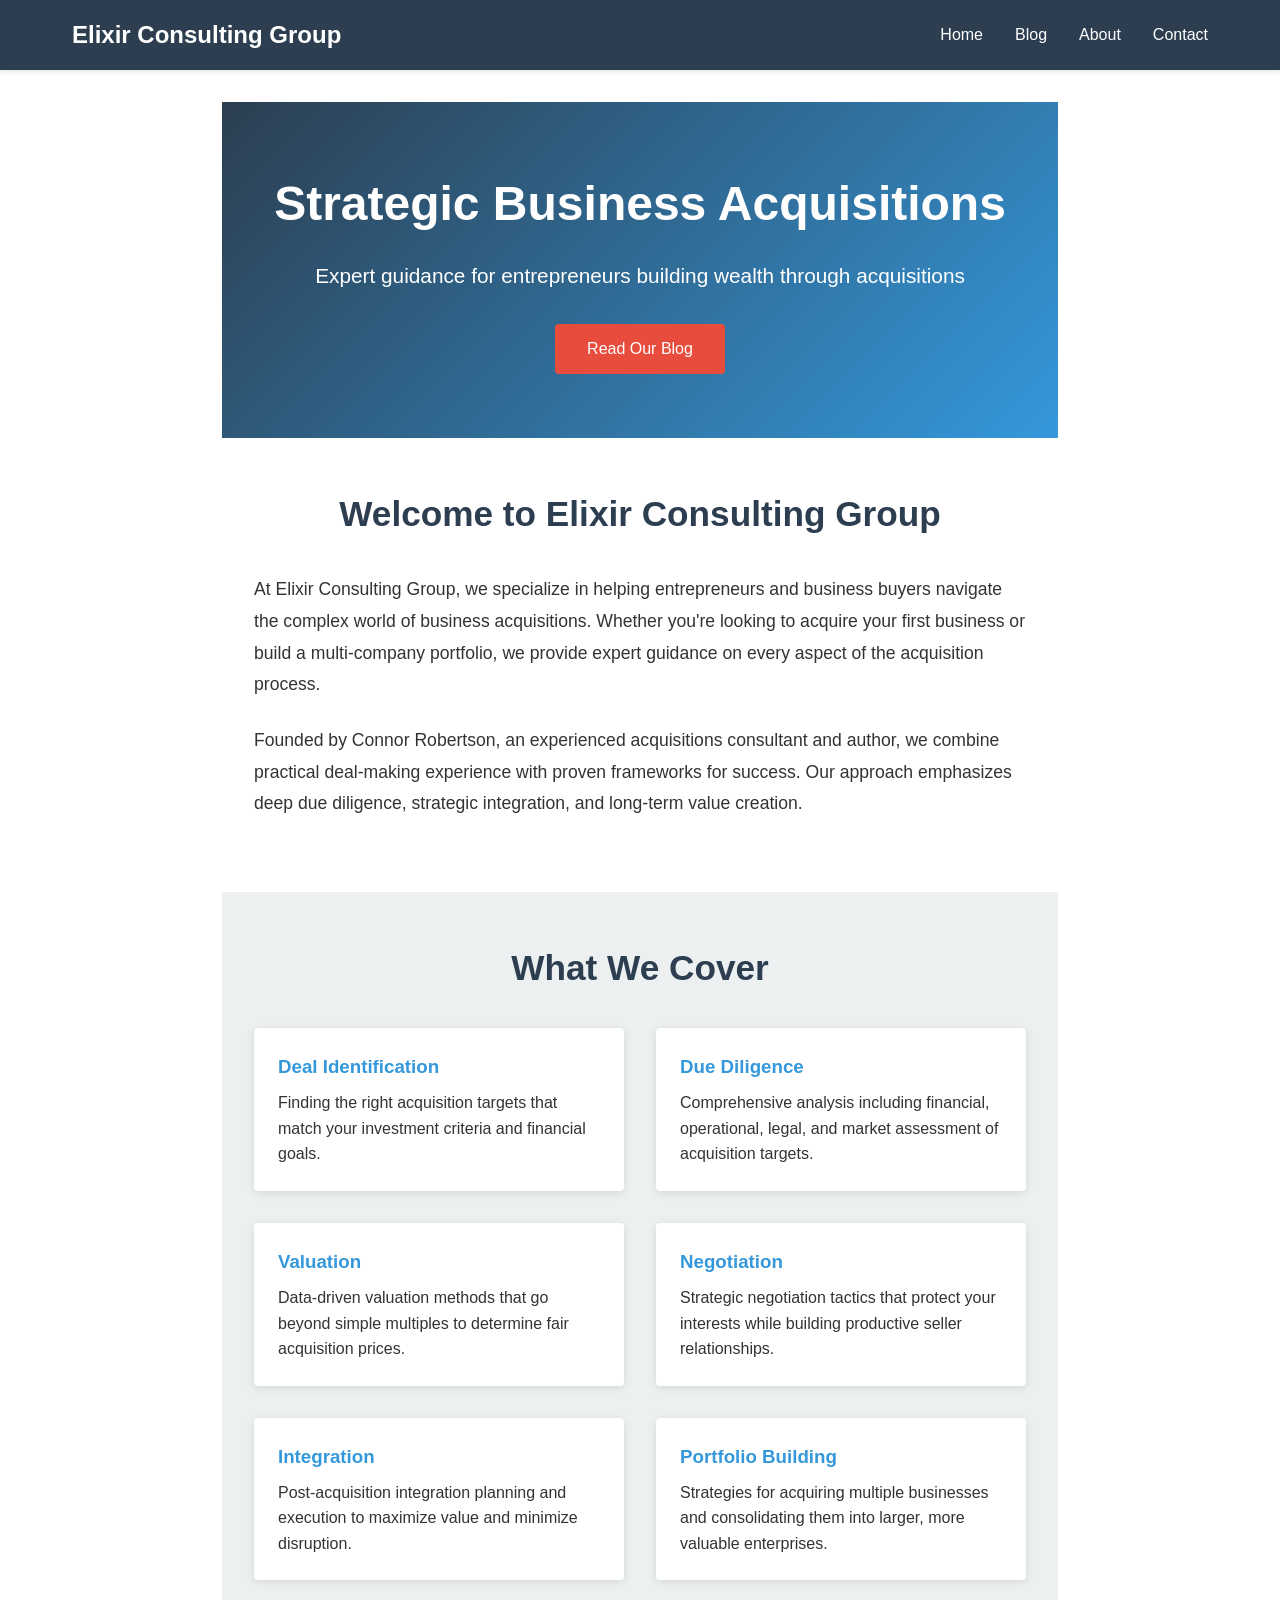
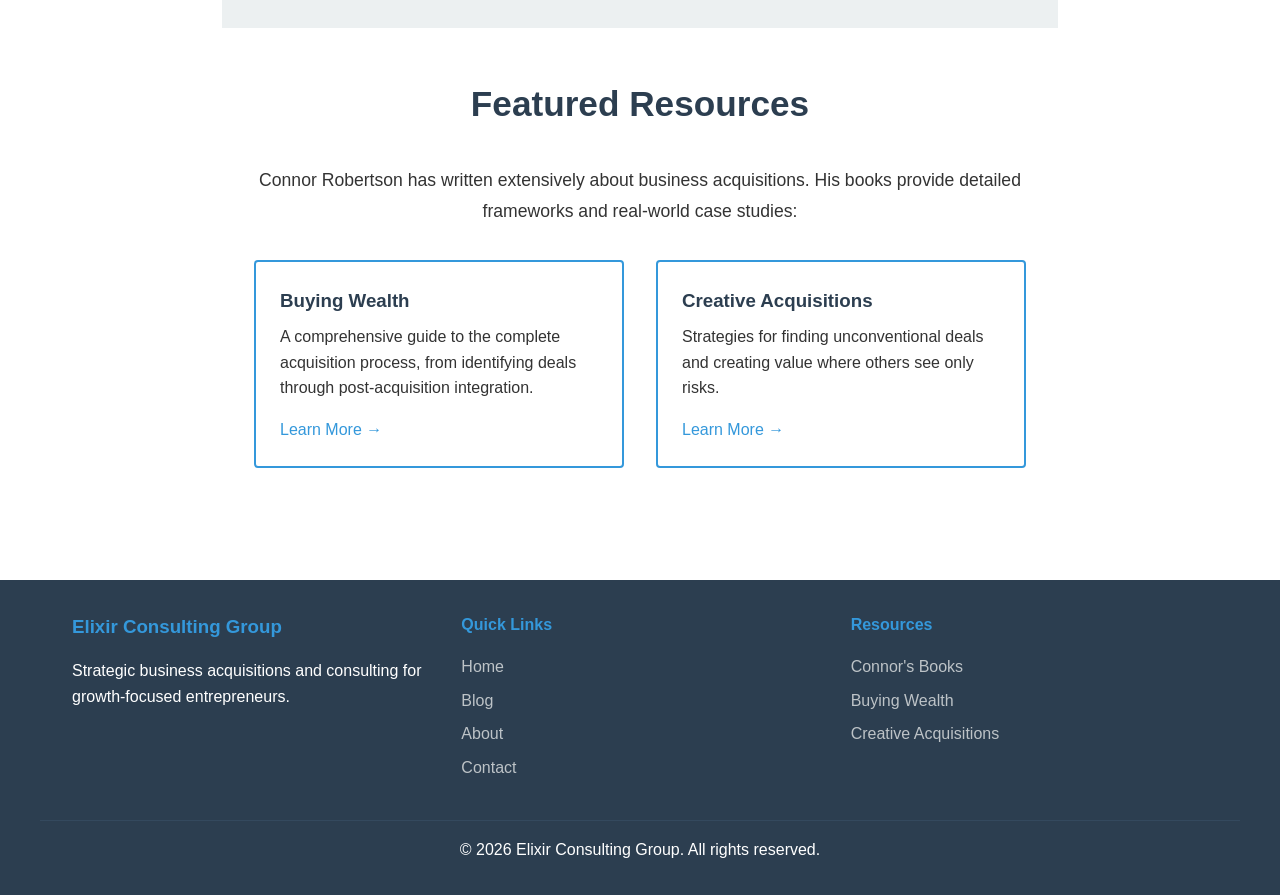
<file: index.html>
<!DOCTYPE html>
<html lang="en">
<head>
    <meta charset="UTF-8">
    <meta name="viewport" content="width=device-width, initial-scale=1.0">
    <title>Elixir Consulting Group - Strategic Business Acquisitions</title>
    <link rel="stylesheet" href="/css/style.css">
</head>
<body>
    <header class="site-header">
        <nav class="navbar">
            <div class="nav-container">
                <a href="/" class="logo">Elixir Consulting Group</a>
                <ul class="nav-menu">
                    <li><a href="/">Home</a></li>
                    <li><a href="/blog">Blog</a></li>
                    <li><a href="/about">About</a></li>
                    <li><a href="/contact">Contact</a></li>
                </ul>
            </div>
        </nav>
    </header>

    <main>
        <section style="background: linear-gradient(135deg, #2c3e50 0%, #3498db 100%); color: white; padding: 4rem 2rem; text-align: center;">
            <div style="max-width: 900px; margin: 0 auto;">
                <h1 style="font-size: 3rem; margin-bottom: 1rem;">Strategic Business Acquisitions</h1>
                <p style="font-size: 1.3rem; margin-bottom: 2rem;">Expert guidance for entrepreneurs building wealth through acquisitions</p>
                <a href="/blog" style="display: inline-block; background-color: #e74c3c; color: white; padding: 0.75rem 2rem; text-decoration: none; border-radius: 4px; font-weight: 500;">Read Our Blog</a>
            </div>
        </section>

        <section style="padding: 3rem 2rem;">
            <div style="max-width: 900px; margin: 0 auto;">
                <h2 style="text-align: center; font-size: 2.2rem; margin-bottom: 2rem; color: #2c3e50;">Welcome to Elixir Consulting Group</h2>
                <p style="font-size: 1.1rem; line-height: 1.8; margin-bottom: 1.5rem;">
                    At Elixir Consulting Group, we specialize in helping entrepreneurs and business buyers navigate the complex world of business acquisitions. Whether you're looking to acquire your first business or build a multi-company portfolio, we provide expert guidance on every aspect of the acquisition process.
                </p>
                <p style="font-size: 1.1rem; line-height: 1.8; margin-bottom: 1.5rem;">
                    Founded by Connor Robertson, an experienced acquisitions consultant and author, we combine practical deal-making experience with proven frameworks for success. Our approach emphasizes deep due diligence, strategic integration, and long-term value creation.
                </p>
            </div>
        </section>

        <section style="background-color: #ecf0f1; padding: 3rem 2rem;">
            <div style="max-width: 900px; margin: 0 auto;">
                <h2 style="text-align: center; font-size: 2.2rem; margin-bottom: 2rem; color: #2c3e50;">What We Cover</h2>
                <div style="display: grid; grid-template-columns: repeat(auto-fit, minmax(250px, 1fr)); gap: 2rem;">
                    <div style="background: white; padding: 1.5rem; border-radius: 4px; box-shadow: 0 2px 8px rgba(0,0,0,0.1);">
                        <h3 style="color: #3498db; margin-bottom: 0.5rem;">Deal Identification</h3>
                        <p>Finding the right acquisition targets that match your investment criteria and financial goals.</p>
                    </div>
                    <div style="background: white; padding: 1.5rem; border-radius: 4px; box-shadow: 0 2px 8px rgba(0,0,0,0.1);">
                        <h3 style="color: #3498db; margin-bottom: 0.5rem;">Due Diligence</h3>
                        <p>Comprehensive analysis including financial, operational, legal, and market assessment of acquisition targets.</p>
                    </div>
                    <div style="background: white; padding: 1.5rem; border-radius: 4px; box-shadow: 0 2px 8px rgba(0,0,0,0.1);">
                        <h3 style="color: #3498db; margin-bottom: 0.5rem;">Valuation</h3>
                        <p>Data-driven valuation methods that go beyond simple multiples to determine fair acquisition prices.</p>
                    </div>
                    <div style="background: white; padding: 1.5rem; border-radius: 4px; box-shadow: 0 2px 8px rgba(0,0,0,0.1);">
                        <h3 style="color: #3498db; margin-bottom: 0.5rem;">Negotiation</h3>
                        <p>Strategic negotiation tactics that protect your interests while building productive seller relationships.</p>
                    </div>
                    <div style="background: white; padding: 1.5rem; border-radius: 4px; box-shadow: 0 2px 8px rgba(0,0,0,0.1);">
                        <h3 style="color: #3498db; margin-bottom: 0.5rem;">Integration</h3>
                        <p>Post-acquisition integration planning and execution to maximize value and minimize disruption.</p>
                    </div>
                    <div style="background: white; padding: 1.5rem; border-radius: 4px; box-shadow: 0 2px 8px rgba(0,0,0,0.1);">
                        <h3 style="color: #3498db; margin-bottom: 0.5rem;">Portfolio Building</h3>
                        <p>Strategies for acquiring multiple businesses and consolidating them into larger, more valuable enterprises.</p>
                    </div>
                </div>
            </div>
        </section>

        <section style="padding: 3rem 2rem;">
            <div style="max-width: 900px; margin: 0 auto;">
                <h2 style="text-align: center; font-size: 2.2rem; margin-bottom: 2rem; color: #2c3e50;">Featured Resources</h2>
                <p style="font-size: 1.1rem; line-height: 1.8; margin-bottom: 1.5rem; text-align: center;">
                    Connor Robertson has written extensively about business acquisitions. His books provide detailed frameworks and real-world case studies:
                </p>
                <div style="display: grid; grid-template-columns: repeat(auto-fit, minmax(250px, 1fr)); gap: 2rem; margin-top: 2rem;">
                    <div style="background: white; padding: 1.5rem; border-radius: 4px; border: 2px solid #3498db;">
                        <h3 style="color: #2c3e50; margin-bottom: 0.5rem;">Buying Wealth</h3>
                        <p style="margin-bottom: 1rem;">A comprehensive guide to the complete acquisition process, from identifying deals through post-acquisition integration.</p>
                        <a href="https://drconnorrobertsonbooks.com/buying-wealth" target="_blank" style="color: #3498db; text-decoration: none; font-weight: 500;">Learn More →</a>
                    </div>
                    <div style="background: white; padding: 1.5rem; border-radius: 4px; border: 2px solid #3498db;">
                        <h3 style="color: #2c3e50; margin-bottom: 0.5rem;">Creative Acquisitions</h3>
                        <p style="margin-bottom: 1rem;">Strategies for finding unconventional deals and creating value where others see only risks.</p>
                        <a href="https://drconnorrobertsonbooks.com/creative-acquisitions" target="_blank" style="color: #3498db; text-decoration: none; font-weight: 500;">Learn More →</a>
                    </div>
                </div>
            </div>
        </section>
    </main>

    <footer class="site-footer">
        <div class="footer-content">
            <div class="footer-section">
                <h3>Elixir Consulting Group</h3>
                <p>Strategic business acquisitions and consulting for growth-focused entrepreneurs.</p>
            </div>
            <div class="footer-section">
                <h4>Quick Links</h4>
                <ul>
                    <li><a href="/">Home</a></li>
                    <li><a href="/blog">Blog</a></li>
                    <li><a href="/about">About</a></li>
                    <li><a href="/contact">Contact</a></li>
                </ul>
            </div>
            <div class="footer-section">
                <h4>Resources</h4>
                <ul>
                    <li><a href="https://drconnorrobertsonbooks.com" target="_blank">Connor's Books</a></li>
                    <li><a href="https://drconnorrobertsonbooks.com/buying-wealth" target="_blank">Buying Wealth</a></li>
                    <li><a href="https://drconnorrobertsonbooks.com/creative-acquisitions" target="_blank">Creative Acquisitions</a></li>
                </ul>
            </div>
        </div>
        <div class="footer-bottom">
            <p>&copy; 2026 Elixir Consulting Group. All rights reserved.</p>
        </div>
    </footer>
</body>
</html>
</file>
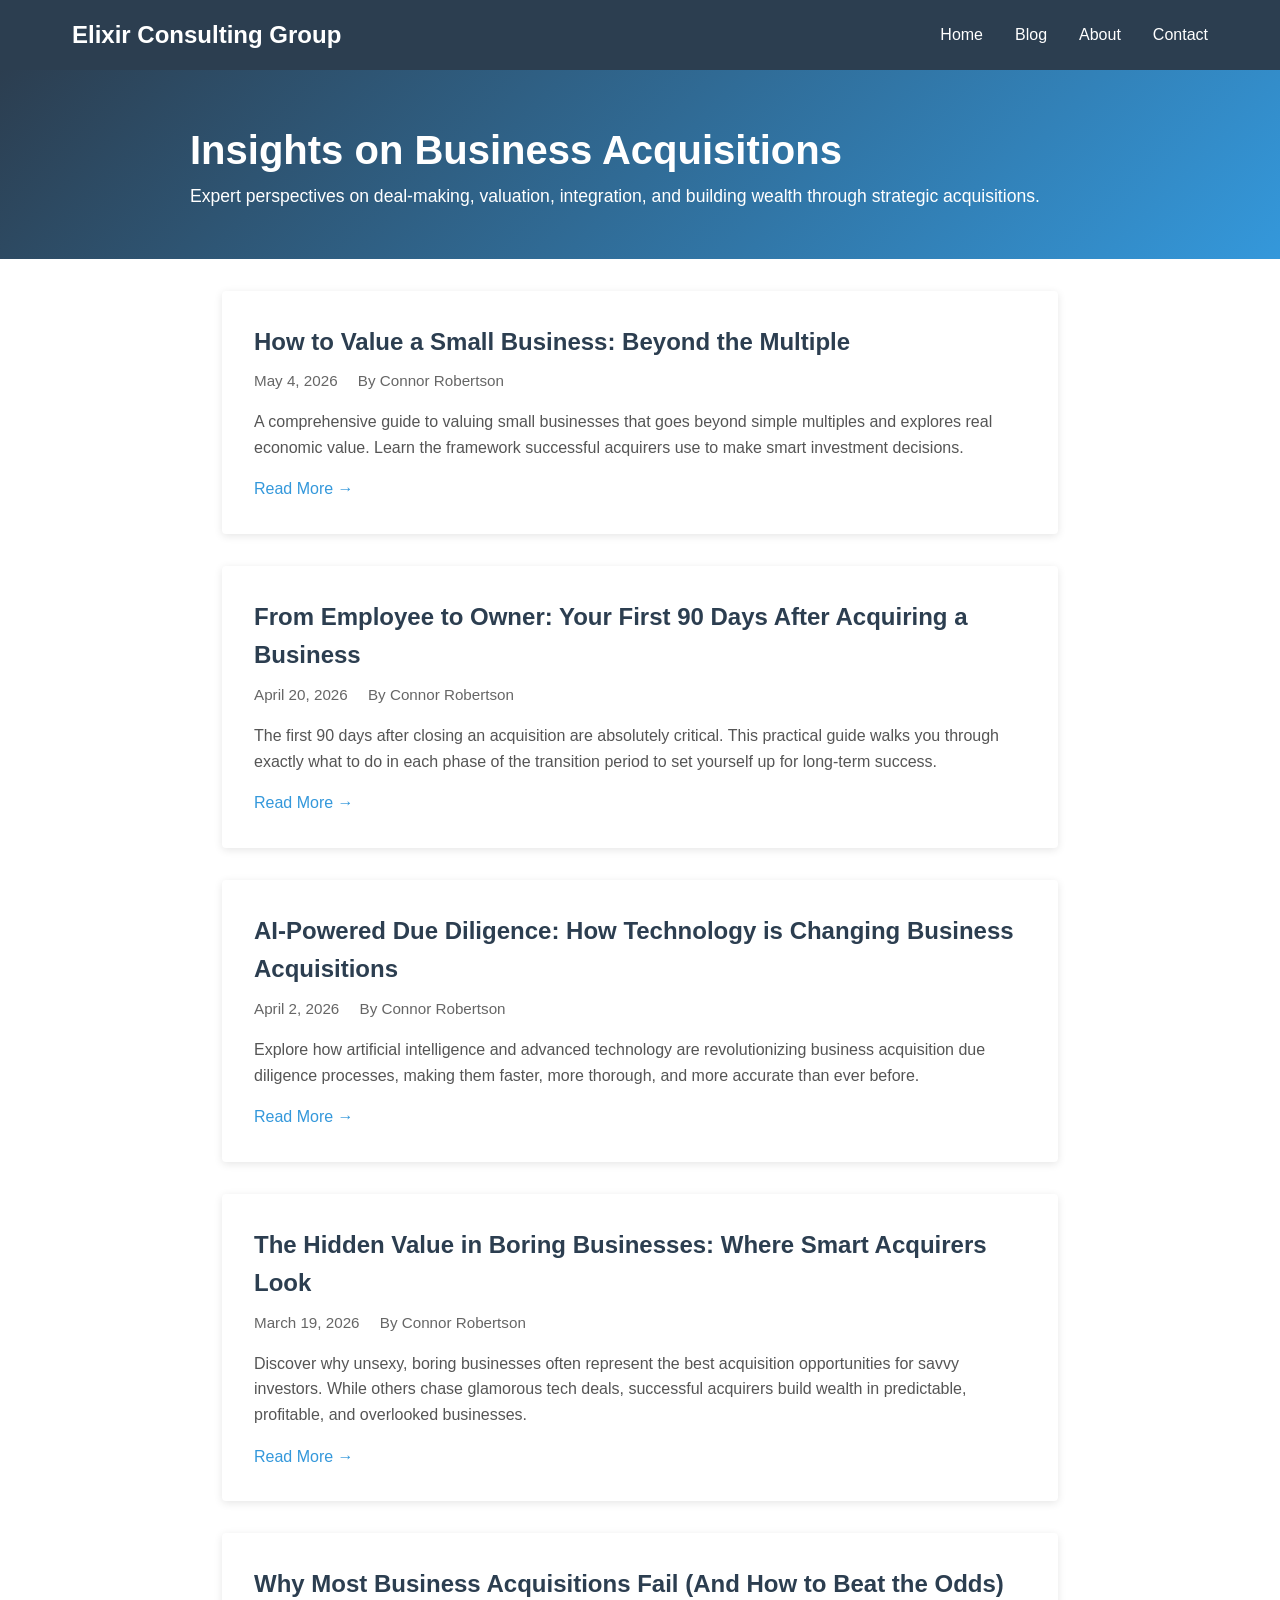
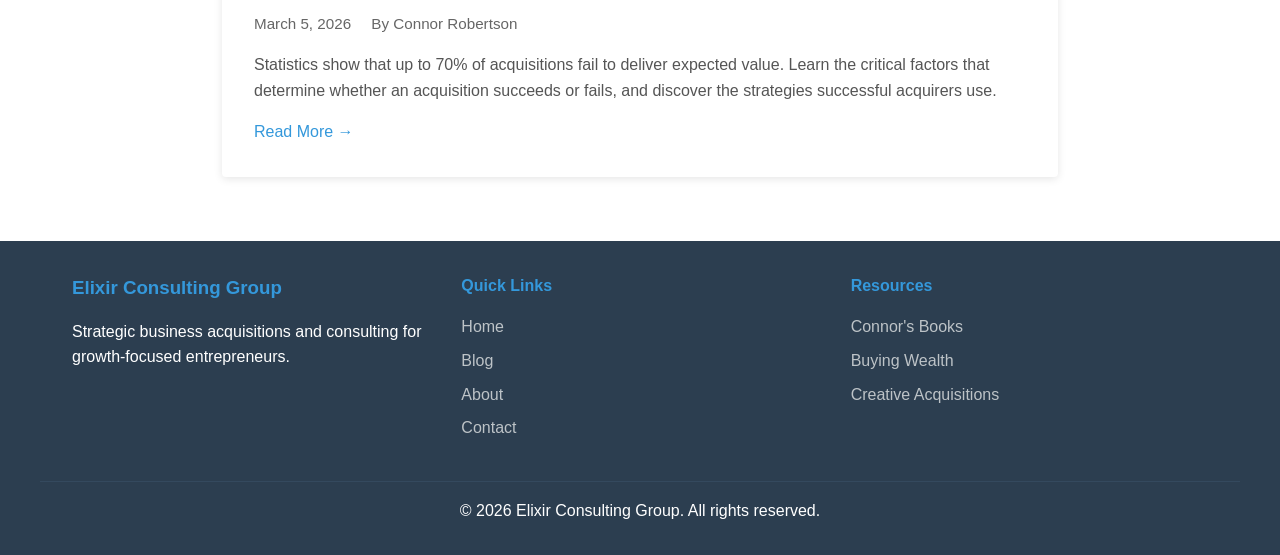
<file: blog.html>
<!DOCTYPE html>
<html lang="en">
<head>
    <meta charset="UTF-8">
    <meta name="viewport" content="width=device-width, initial-scale=1.0">
    <title>Blog - Elixir Consulting Group</title>
    <link rel="stylesheet" href="/css/style.css">
</head>
<body>
    <header class="site-header">
        <nav class="navbar">
            <div class="nav-container">
                <a href="/" class="logo">Elixir Consulting Group</a>
                <ul class="nav-menu">
                    <li><a href="/">Home</a></li>
                    <li><a href="/blog">Blog</a></li>
                    <li><a href="/about">About</a></li>
                    <li><a href="/contact">Contact</a></li>
                </ul>
            </div>
        </nav>
    </header>

    <div style="background: linear-gradient(135deg, #2c3e50 0%, #3498db 100%); color: white; padding: 3rem 2rem;">
        <div style="max-width: 900px; margin: 0 auto;">
            <h1 style="font-size: 2.5rem;">Insights on Business Acquisitions</h1>
            <p style="font-size: 1.1rem;">Expert perspectives on deal-making, valuation, integration, and building wealth through strategic acquisitions.</p>
        </div>
    </div>

    <main class="blog-list">
        <article class="blog-post-card">
            <h2><a href="/_posts/2026-05-04-how-to-value-small-business.html">How to Value a Small Business: Beyond the Multiple</a></h2>
            <div class="post-meta">
                <span class="post-date">May 4, 2026</span>
                <span class="post-author">By Connor Robertson</span>
            </div>
            <p class="excerpt">A comprehensive guide to valuing small businesses that goes beyond simple multiples and explores real economic value. Learn the framework successful acquirers use to make smart investment decisions.</p>
            <a href="/_posts/2026-05-04-how-to-value-small-business.html" class="read-more">Read More →</a>
        </article>

        <article class="blog-post-card">
            <h2><a href="/_posts/2026-04-20-first-90-days-after-acquisition.html">From Employee to Owner: Your First 90 Days After Acquiring a Business</a></h2>
            <div class="post-meta">
                <span class="post-date">April 20, 2026</span>
                <span class="post-author">By Connor Robertson</span>
            </div>
            <p class="excerpt">The first 90 days after closing an acquisition are absolutely critical. This practical guide walks you through exactly what to do in each phase of the transition period to set yourself up for long-term success.</p>
            <a href="/_posts/2026-04-20-first-90-days-after-acquisition.html" class="read-more">Read More →</a>
        </article>

        <article class="blog-post-card">
            <h2><a href="/_posts/2026-04-02-ai-powered-due-diligence.html">AI-Powered Due Diligence: How Technology is Changing Business Acquisitions</a></h2>
            <div class="post-meta">
                <span class="post-date">April 2, 2026</span>
                <span class="post-author">By Connor Robertson</span>
            </div>
            <p class="excerpt">Explore how artificial intelligence and advanced technology are revolutionizing business acquisition due diligence processes, making them faster, more thorough, and more accurate than ever before.</p>
            <a href="/_posts/2026-04-02-ai-powered-due-diligence.html" class="read-more">Read More →</a>
        </article>

        <article class="blog-post-card">
            <h2><a href="/_posts/2026-03-19-hidden-value-boring-businesses.html">The Hidden Value in Boring Businesses: Where Smart Acquirers Look</a></h2>
            <div class="post-meta">
                <span class="post-date">March 19, 2026</span>
                <span class="post-author">By Connor Robertson</span>
            </div>
            <p class="excerpt">Discover why unsexy, boring businesses often represent the best acquisition opportunities for savvy investors. While others chase glamorous tech deals, successful acquirers build wealth in predictable, profitable, and overlooked businesses.</p>
            <a href="/_posts/2026-03-19-hidden-value-boring-businesses.html" class="read-more">Read More →</a>
        </article>

        <article class="blog-post-card">
            <h2><a href="/_posts/2026-03-05-why-acquisitions-fail.html">Why Most Business Acquisitions Fail (And How to Beat the Odds)</a></h2>
            <div class="post-meta">
                <span class="post-date">March 5, 2026</span>
                <span class="post-author">By Connor Robertson</span>
            </div>
            <p class="excerpt">Statistics show that up to 70% of acquisitions fail to deliver expected value. Learn the critical factors that determine whether an acquisition succeeds or fails, and discover the strategies successful acquirers use.</p>
            <a href="/_posts/2026-03-05-why-acquisitions-fail.html" class="read-more">Read More →</a>
        </article>
    </main>

    <footer class="site-footer">
        <div class="footer-content">
            <div class="footer-section">
                <h3>Elixir Consulting Group</h3>
                <p>Strategic business acquisitions and consulting for growth-focused entrepreneurs.</p>
            </div>
            <div class="footer-section">
                <h4>Quick Links</h4>
                <ul>
                    <li><a href="/">Home</a></li>
                    <li><a href="/blog">Blog</a></li>
                    <li><a href="/about">About</a></li>
                    <li><a href="/contact">Contact</a></li>
                </ul>
            </div>
            <div class="footer-section">
                <h4>Resources</h4>
                <ul>
                    <li><a href="https://drconnorrobertsonbooks.com" target="_blank">Connor's Books</a></li>
                    <li><a href="https://drconnorrobertsonbooks.com/buying-wealth" target="_blank">Buying Wealth</a></li>
                    <li><a href="https://drconnorrobertsonbooks.com/creative-acquisitions" target="_blank">Creative Acquisitions</a></li>
                </ul>
            </div>
        </div>
        <div class="footer-bottom">
            <p>&copy; 2026 Elixir Consulting Group. All rights reserved.</p>
        </div>
    </footer>
</body>
</html>
</file>
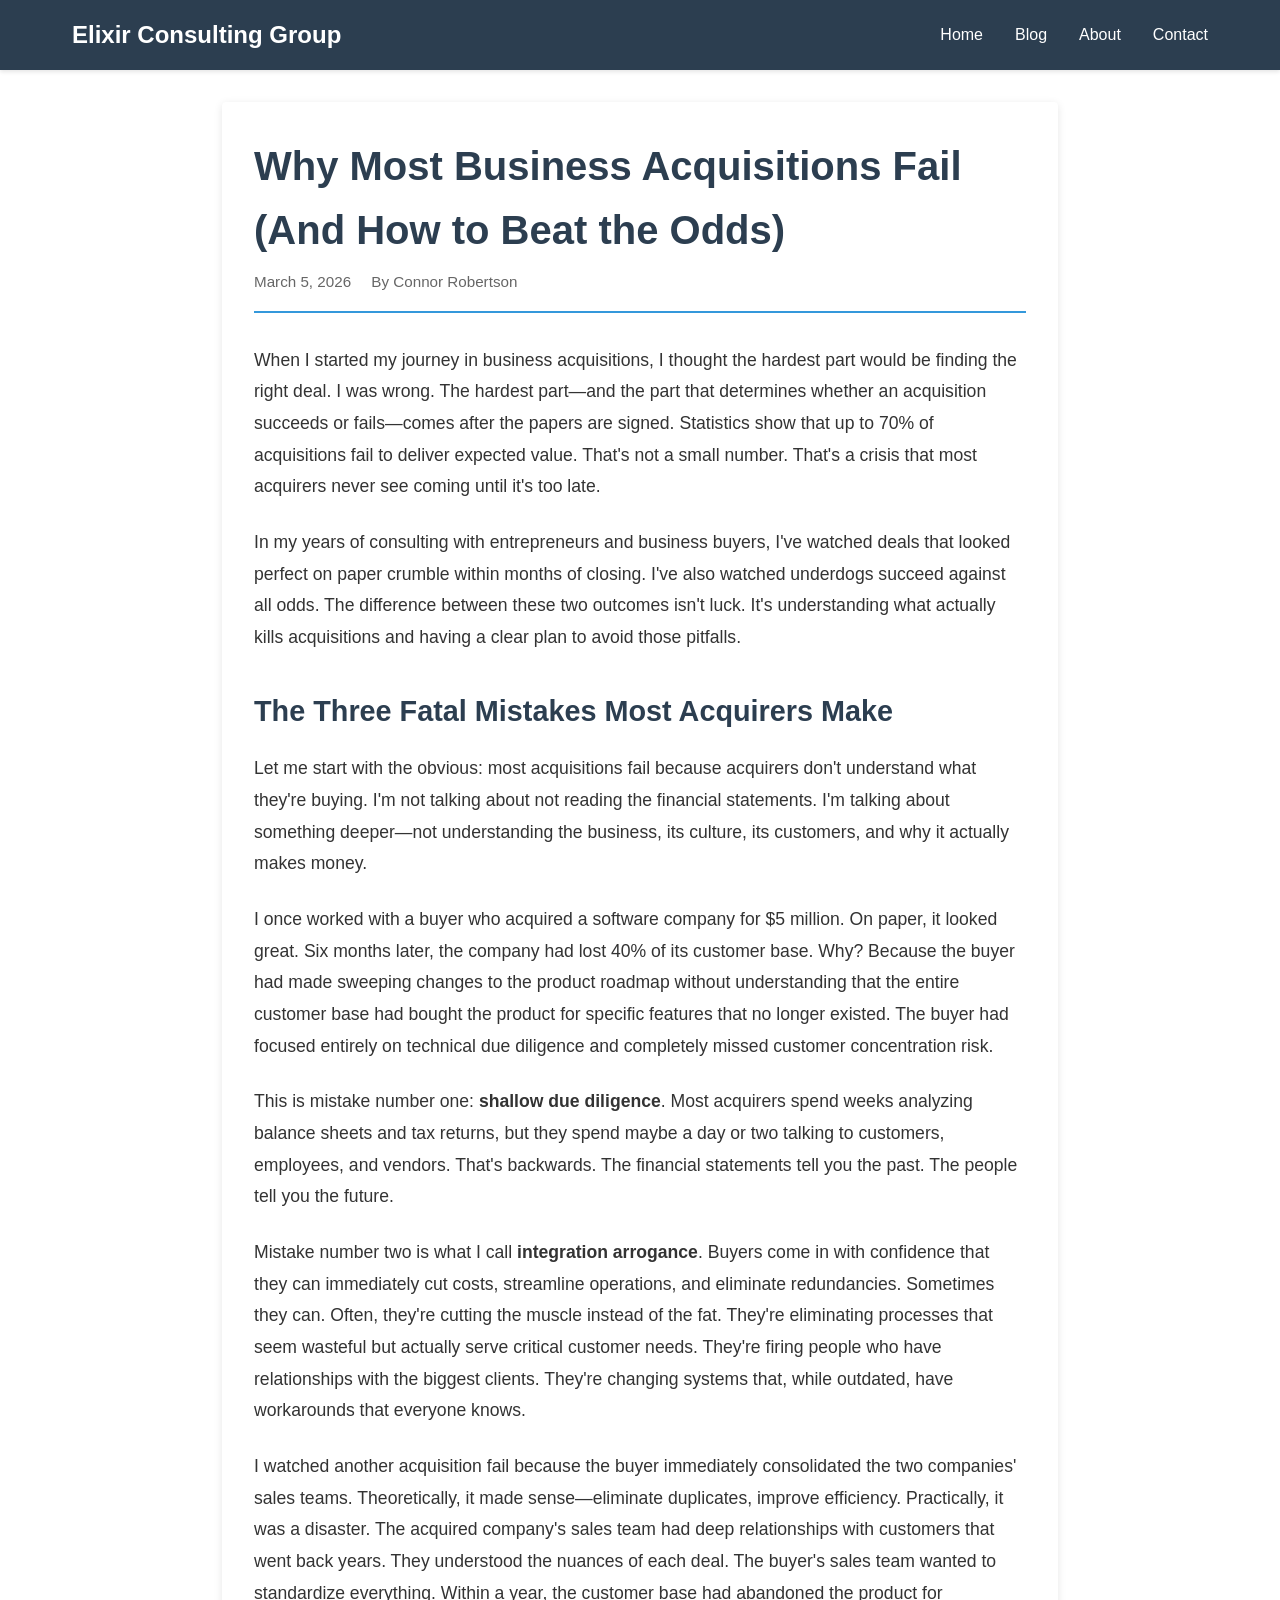
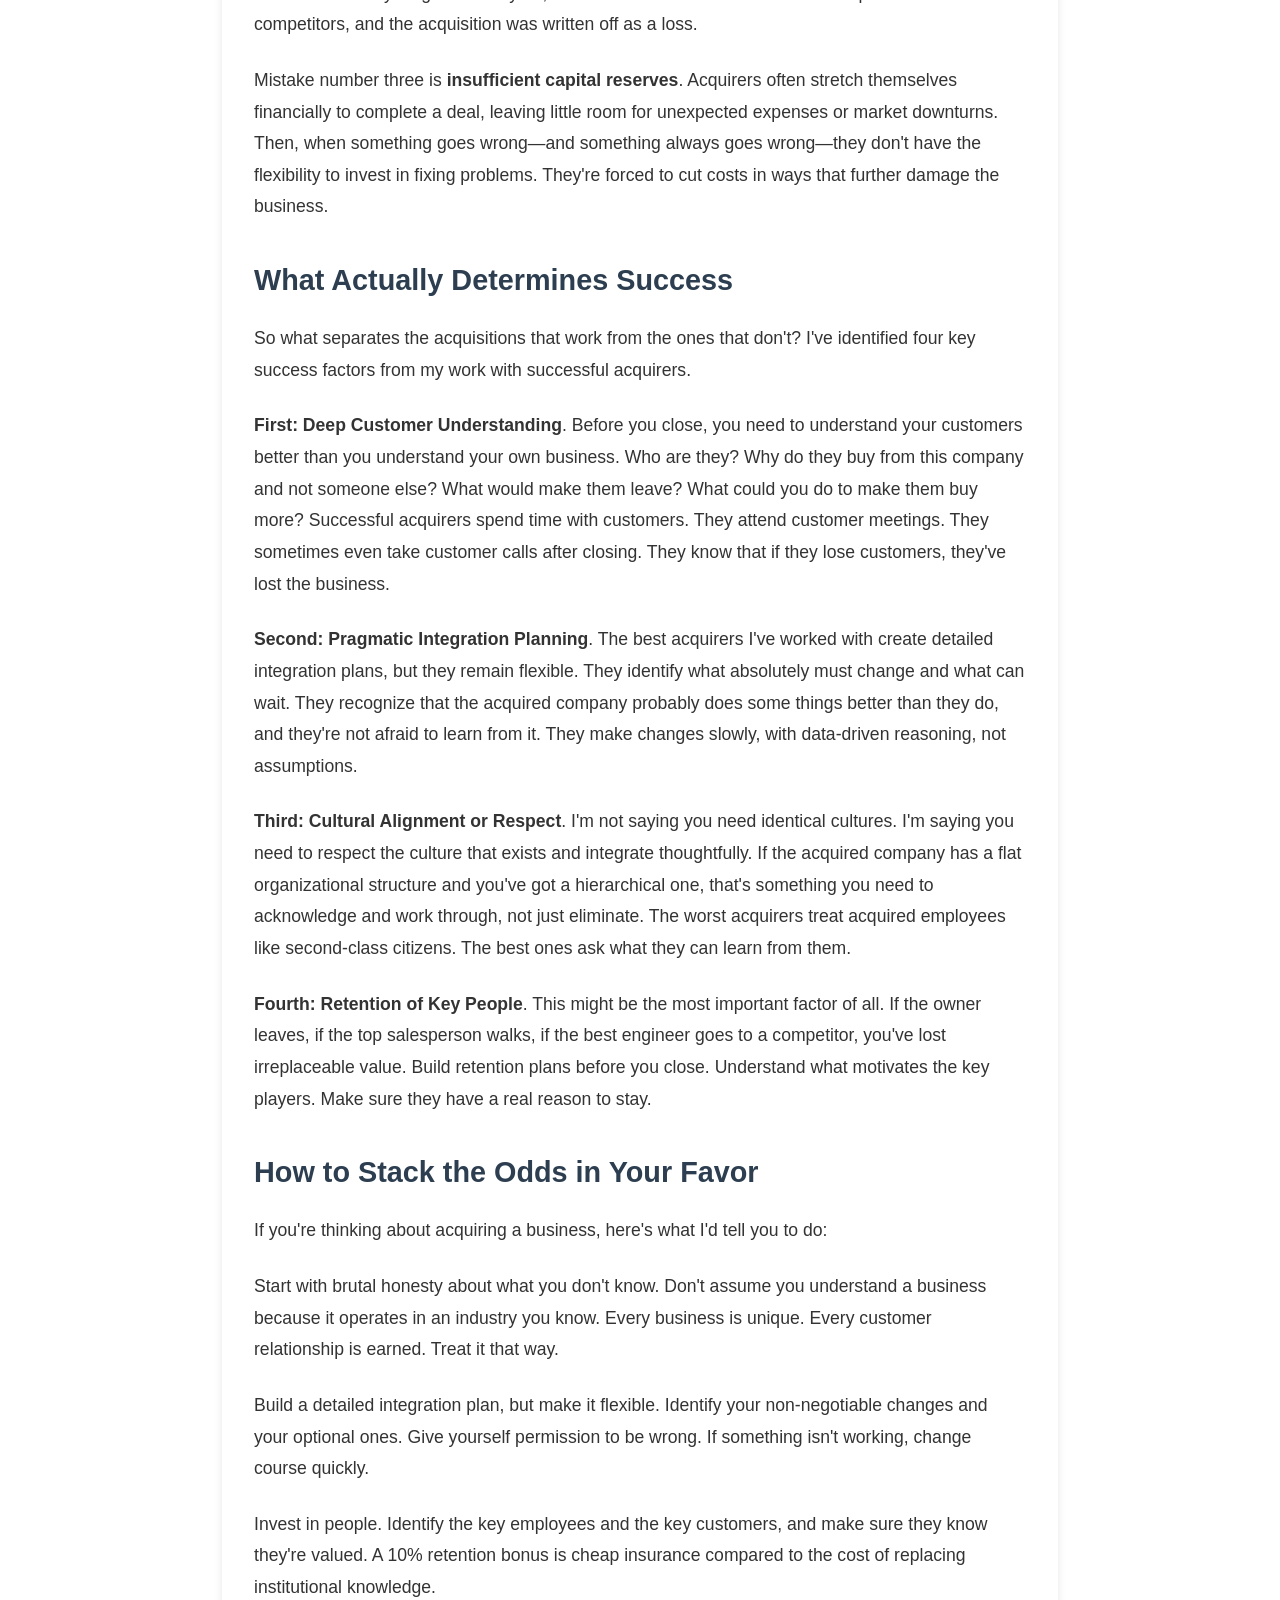
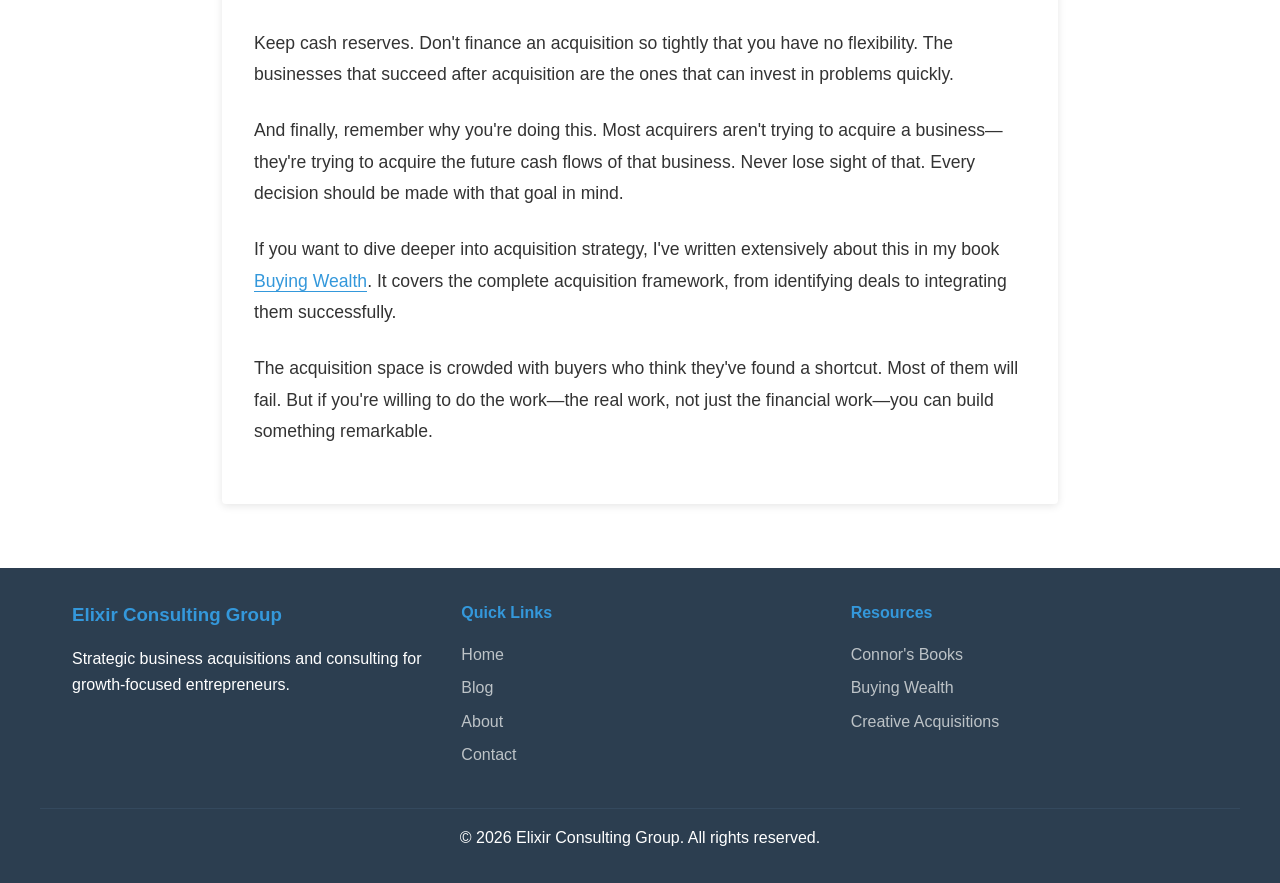
<file: _posts/2026-03-05-why-acquisitions-fail.html>
<!DOCTYPE html>
<html lang="en">
<head>
    <meta charset="UTF-8">
    <meta name="viewport" content="width=device-width, initial-scale=1.0">
    <title>Why Most Business Acquisitions Fail (And How to Beat the Odds) - Elixir Consulting Group</title>
    <link rel="stylesheet" href="/css/style.css">
    <script type="application/ld+json">
    {
        "@context": "https://schema.org",
        "@type": "BlogPosting",
        "headline": "Why Most Business Acquisitions Fail (And How to Beat the Odds)",
        "description": "Understanding the critical factors that lead to acquisition failures and proven strategies to succeed in business acquisitions.",
        "image": "https://elixirconsultinggroup.com/images/acquisitions-fail.jpg",
        "datePublished": "2026-03-05T09:00:00-05:00",
        "dateModified": "2026-03-05T09:00:00-05:00",
        "author": {
            "@type": "Person",
            "name": "Connor Robertson",
            "url": "https://drconnorrobertsonbooks.com"
        },
        "publisher": {
            "@type": "Organization",
            "name": "Elixir Consulting Group",
            "url": "https://elixirconsultinggroup.com"
        }
    }
    </script>
</head>
<body>
    <header class="site-header">
        <nav class="navbar">
            <div class="nav-container">
                <a href="/" class="logo">Elixir Consulting Group</a>
                <ul class="nav-menu">
                    <li><a href="/">Home</a></li>
                    <li><a href="/blog">Blog</a></li>
                    <li><a href="/about">About</a></li>
                    <li><a href="/contact">Contact</a></li>
                </ul>
            </div>
        </nav>
    </header>

    <main>
        <article class="post-container">
            <header class="post-header">
                <h1 class="post-title">Why Most Business Acquisitions Fail (And How to Beat the Odds)</h1>
                <div class="post-meta">
                    <span class="post-date">March 5, 2026</span>
                    <span class="post-author">By Connor Robertson</span>
                </div>
            </header>

            <div class="post-content">
                <p>When I started my journey in business acquisitions, I thought the hardest part would be finding the right deal. I was wrong. The hardest part—and the part that determines whether an acquisition succeeds or fails—comes after the papers are signed. Statistics show that up to 70% of acquisitions fail to deliver expected value. That's not a small number. That's a crisis that most acquirers never see coming until it's too late.</p>

                <p>In my years of consulting with entrepreneurs and business buyers, I've watched deals that looked perfect on paper crumble within months of closing. I've also watched underdogs succeed against all odds. The difference between these two outcomes isn't luck. It's understanding what actually kills acquisitions and having a clear plan to avoid those pitfalls.</p>

                <h2>The Three Fatal Mistakes Most Acquirers Make</h2>

                <p>Let me start with the obvious: most acquisitions fail because acquirers don't understand what they're buying. I'm not talking about not reading the financial statements. I'm talking about something deeper—not understanding the business, its culture, its customers, and why it actually makes money.</p>

                <p>I once worked with a buyer who acquired a software company for $5 million. On paper, it looked great. Six months later, the company had lost 40% of its customer base. Why? Because the buyer had made sweeping changes to the product roadmap without understanding that the entire customer base had bought the product for specific features that no longer existed. The buyer had focused entirely on technical due diligence and completely missed customer concentration risk.</p>

                <p>This is mistake number one: <strong>shallow due diligence</strong>. Most acquirers spend weeks analyzing balance sheets and tax returns, but they spend maybe a day or two talking to customers, employees, and vendors. That's backwards. The financial statements tell you the past. The people tell you the future.</p>

                <p>Mistake number two is what I call <strong>integration arrogance</strong>. Buyers come in with confidence that they can immediately cut costs, streamline operations, and eliminate redundancies. Sometimes they can. Often, they're cutting the muscle instead of the fat. They're eliminating processes that seem wasteful but actually serve critical customer needs. They're firing people who have relationships with the biggest clients. They're changing systems that, while outdated, have workarounds that everyone knows.</p>

                <p>I watched another acquisition fail because the buyer immediately consolidated the two companies' sales teams. Theoretically, it made sense—eliminate duplicates, improve efficiency. Practically, it was a disaster. The acquired company's sales team had deep relationships with customers that went back years. They understood the nuances of each deal. The buyer's sales team wanted to standardize everything. Within a year, the customer base had abandoned the product for competitors, and the acquisition was written off as a loss.</p>

                <p>Mistake number three is <strong>insufficient capital reserves</strong>. Acquirers often stretch themselves financially to complete a deal, leaving little room for unexpected expenses or market downturns. Then, when something goes wrong—and something always goes wrong—they don't have the flexibility to invest in fixing problems. They're forced to cut costs in ways that further damage the business.</p>

                <h2>What Actually Determines Success</h2>

                <p>So what separates the acquisitions that work from the ones that don't? I've identified four key success factors from my work with successful acquirers.</p>

                <p><strong>First: Deep Customer Understanding</strong>. Before you close, you need to understand your customers better than you understand your own business. Who are they? Why do they buy from this company and not someone else? What would make them leave? What could you do to make them buy more? Successful acquirers spend time with customers. They attend customer meetings. They sometimes even take customer calls after closing. They know that if they lose customers, they've lost the business.</p>

                <p><strong>Second: Pragmatic Integration Planning</strong>. The best acquirers I've worked with create detailed integration plans, but they remain flexible. They identify what absolutely must change and what can wait. They recognize that the acquired company probably does some things better than they do, and they're not afraid to learn from it. They make changes slowly, with data-driven reasoning, not assumptions.</p>

                <p><strong>Third: Cultural Alignment or Respect</strong>. I'm not saying you need identical cultures. I'm saying you need to respect the culture that exists and integrate thoughtfully. If the acquired company has a flat organizational structure and you've got a hierarchical one, that's something you need to acknowledge and work through, not just eliminate. The worst acquirers treat acquired employees like second-class citizens. The best ones ask what they can learn from them.</p>

                <p><strong>Fourth: Retention of Key People</strong>. This might be the most important factor of all. If the owner leaves, if the top salesperson walks, if the best engineer goes to a competitor, you've lost irreplaceable value. Build retention plans before you close. Understand what motivates the key players. Make sure they have a real reason to stay.</p>

                <h2>How to Stack the Odds in Your Favor</h2>

                <p>If you're thinking about acquiring a business, here's what I'd tell you to do:</p>

                <p>Start with brutal honesty about what you don't know. Don't assume you understand a business because it operates in an industry you know. Every business is unique. Every customer relationship is earned. Treat it that way.</p>

                <p>Build a detailed integration plan, but make it flexible. Identify your non-negotiable changes and your optional ones. Give yourself permission to be wrong. If something isn't working, change course quickly.</p>

                <p>Invest in people. Identify the key employees and the key customers, and make sure they know they're valued. A 10% retention bonus is cheap insurance compared to the cost of replacing institutional knowledge.</p>

                <p>Keep cash reserves. Don't finance an acquisition so tightly that you have no flexibility. The businesses that succeed after acquisition are the ones that can invest in problems quickly.</p>

                <p>And finally, remember why you're doing this. Most acquirers aren't trying to acquire a business—they're trying to acquire the future cash flows of that business. Never lose sight of that. Every decision should be made with that goal in mind.</p>

                <p>If you want to dive deeper into acquisition strategy, I've written extensively about this in my book <a href="https://drconnorrobertsonbooks.com/buying-wealth" target="_blank">Buying Wealth</a>. It covers the complete acquisition framework, from identifying deals to integrating them successfully.</p>

                <p>The acquisition space is crowded with buyers who think they've found a shortcut. Most of them will fail. But if you're willing to do the work—the real work, not just the financial work—you can build something remarkable.</p>
            </div>
        </article>
    </main>

    <footer class="site-footer">
        <div class="footer-content">
            <div class="footer-section">
                <h3>Elixir Consulting Group</h3>
                <p>Strategic business acquisitions and consulting for growth-focused entrepreneurs.</p>
            </div>
            <div class="footer-section">
                <h4>Quick Links</h4>
                <ul>
                    <li><a href="/">Home</a></li>
                    <li><a href="/blog">Blog</a></li>
                    <li><a href="/about">About</a></li>
                    <li><a href="/contact">Contact</a></li>
                </ul>
            </div>
            <div class="footer-section">
                <h4>Resources</h4>
                <ul>
                    <li><a href="https://drconnorrobertsonbooks.com" target="_blank">Connor's Books</a></li>
                    <li><a href="https://drconnorrobertsonbooks.com/buying-wealth" target="_blank">Buying Wealth</a></li>
                    <li><a href="https://drconnorrobertsonbooks.com/creative-acquisitions" target="_blank">Creative Acquisitions</a></li>
                </ul>
            </div>
        </div>
        <div class="footer-bottom">
            <p>&copy; 2026 Elixir Consulting Group. All rights reserved.</p>
        </div>
    </footer>
</body>
</html>
</file>
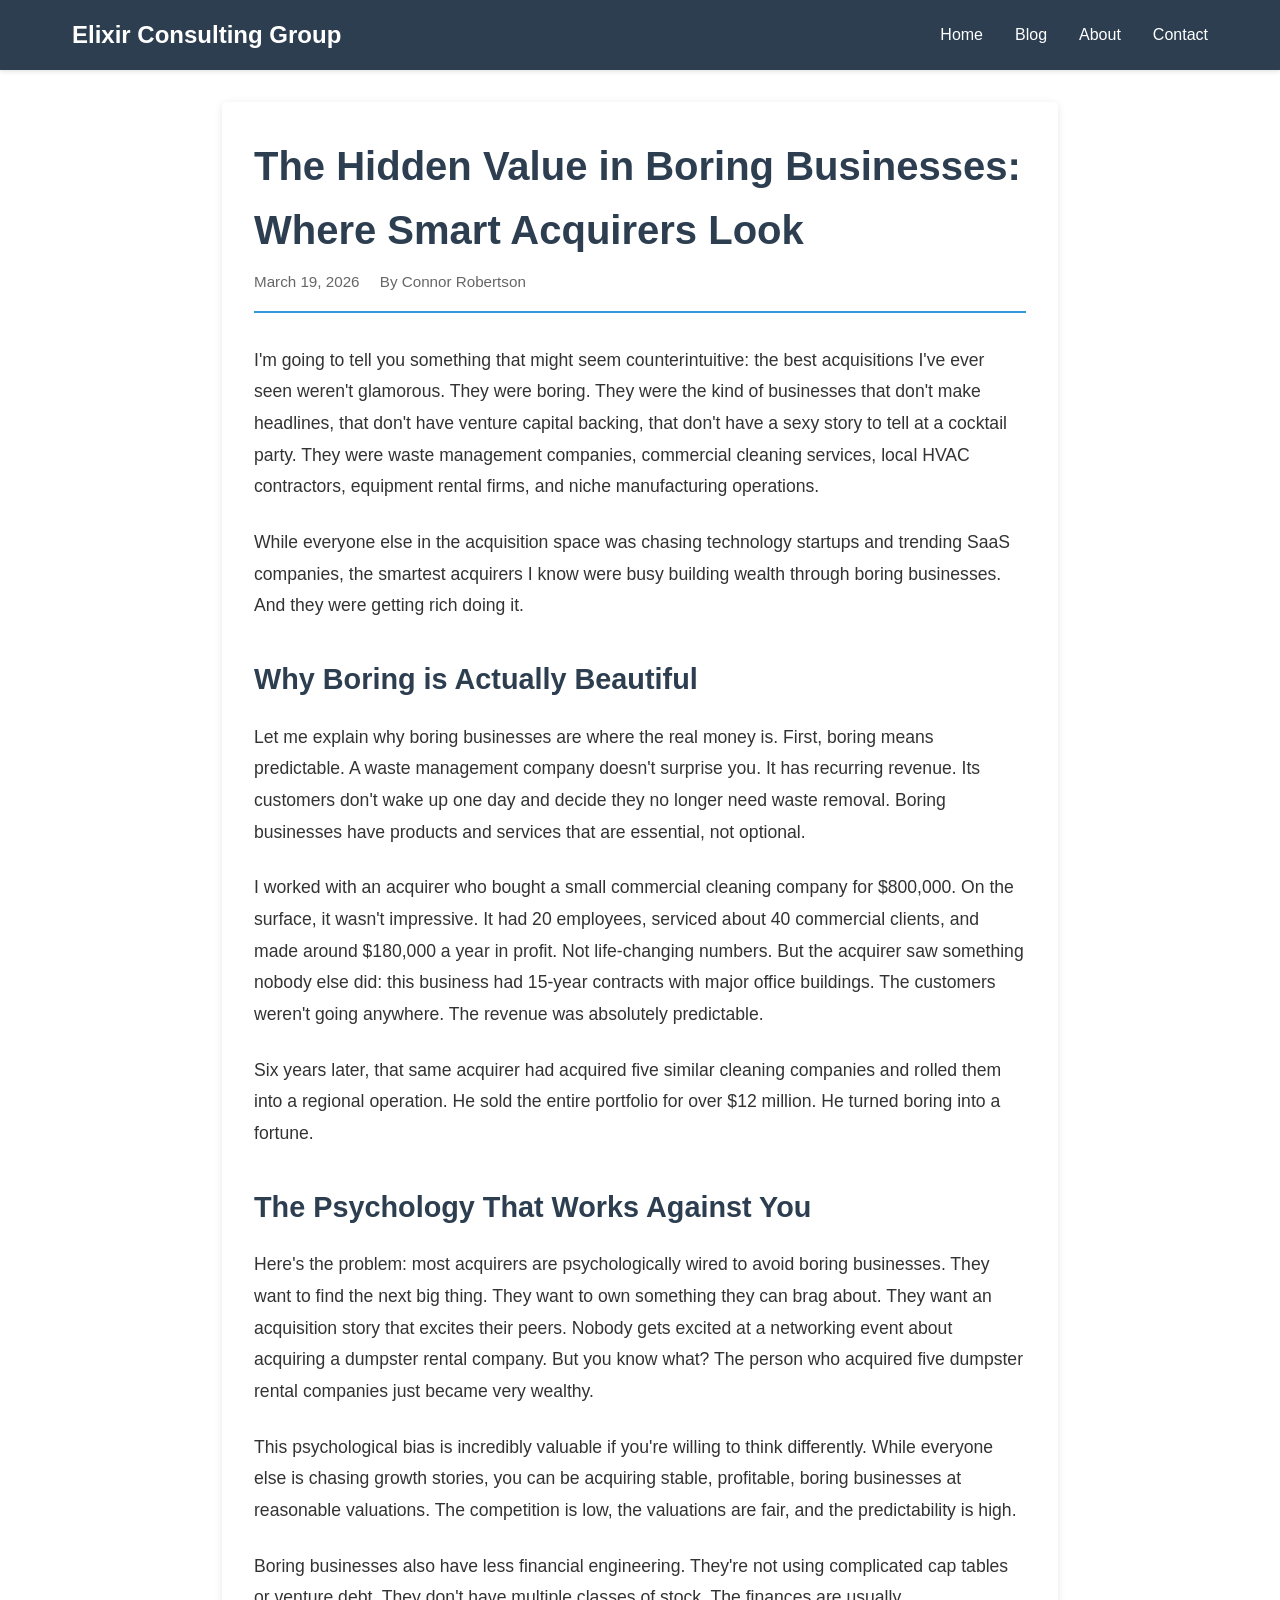
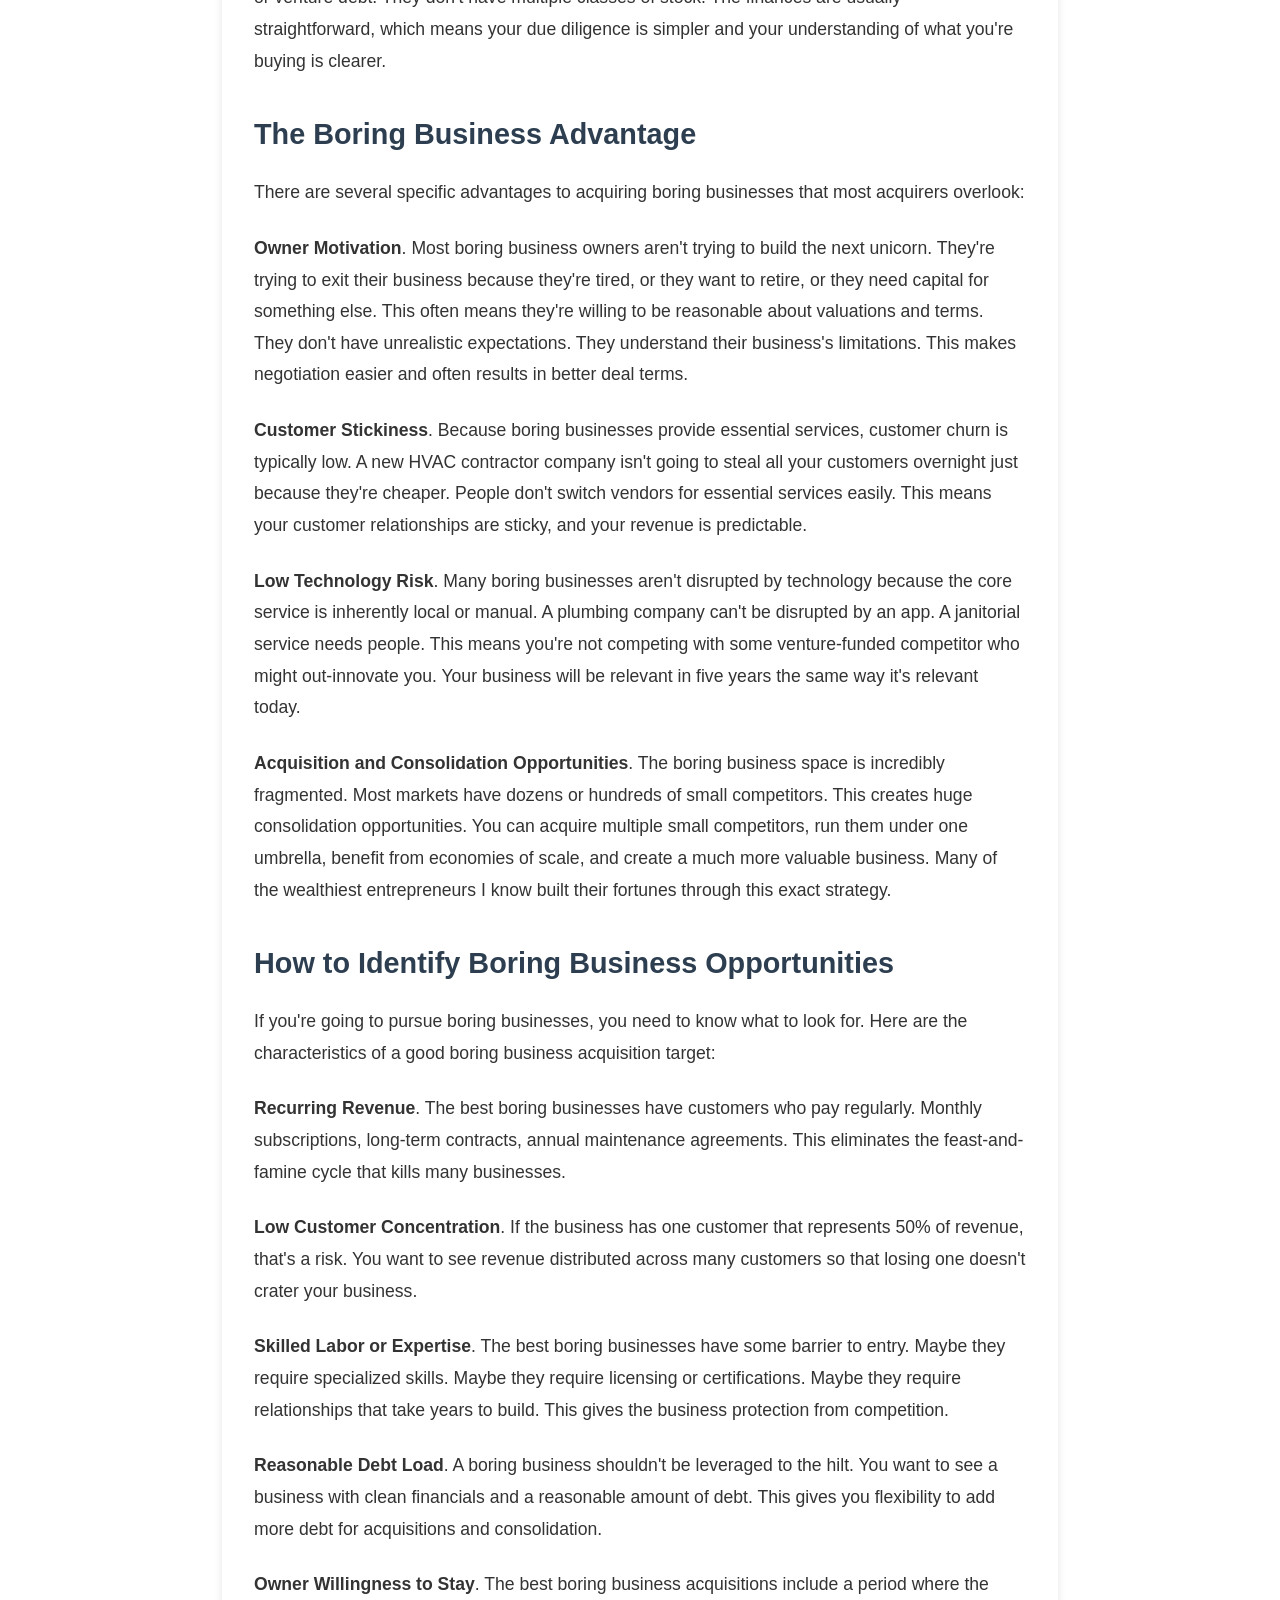
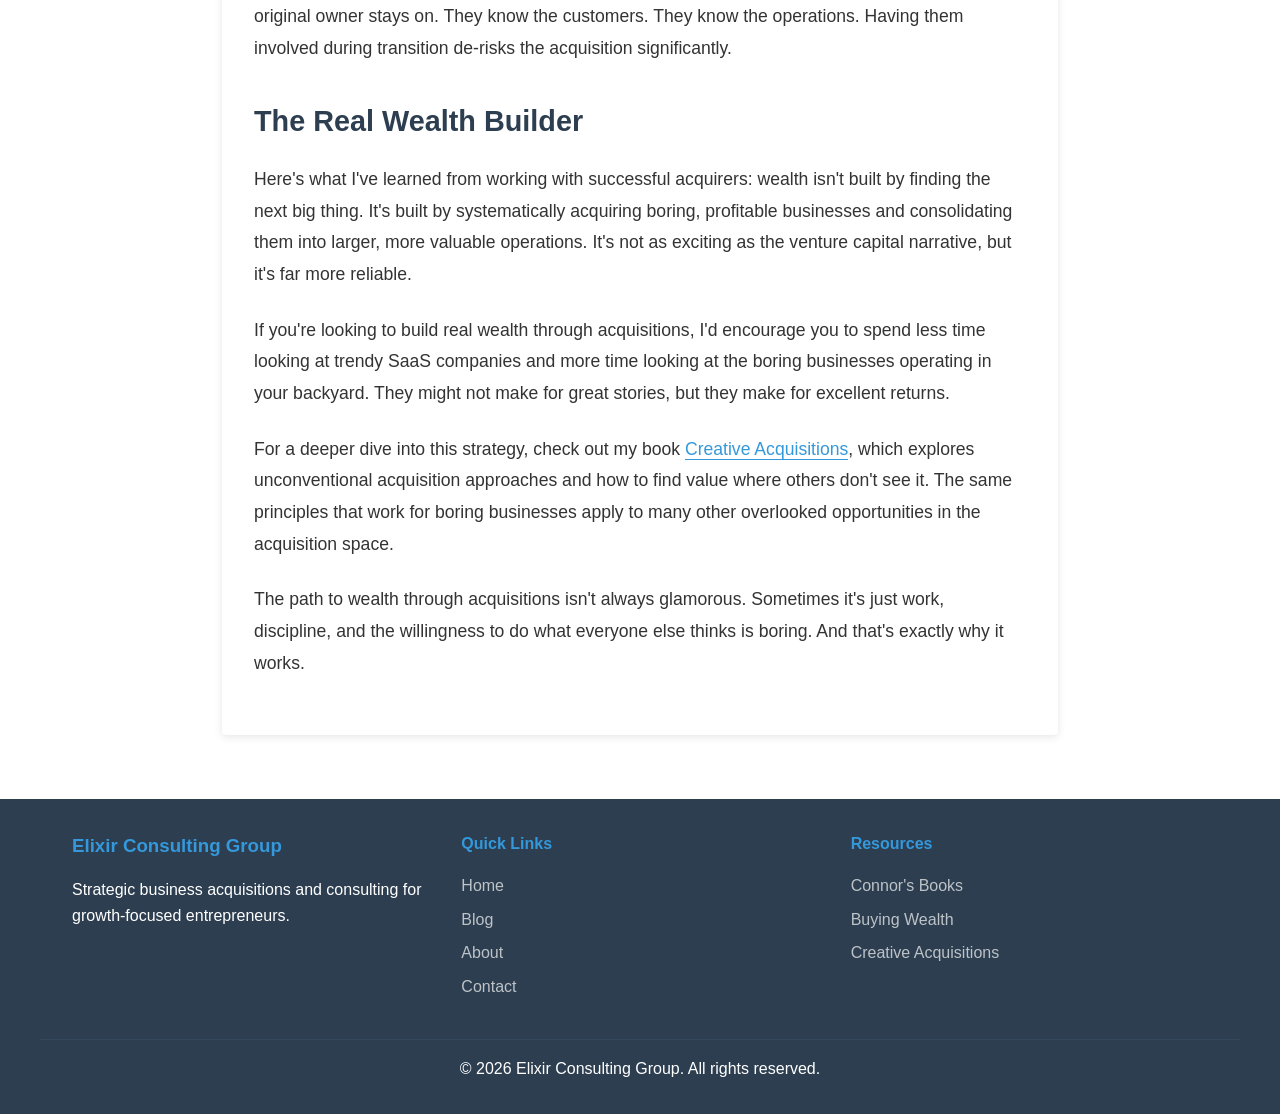
<file: _posts/2026-03-19-hidden-value-boring-businesses.html>
<!DOCTYPE html>
<html lang="en">
<head>
    <meta charset="UTF-8">
    <meta name="viewport" content="width=device-width, initial-scale=1.0">
    <title>The Hidden Value in Boring Businesses: Where Smart Acquirers Look - Elixir Consulting Group</title>
    <link rel="stylesheet" href="/css/style.css">
    <script type="application/ld+json">
    {
        "@context": "https://schema.org",
        "@type": "BlogPosting",
        "headline": "The Hidden Value in Boring Businesses: Where Smart Acquirers Look",
        "description": "Discover why unsexy, boring businesses often represent the best acquisition opportunities for savvy investors.",
        "image": "https://elixirconsultinggroup.com/images/boring-businesses.jpg",
        "datePublished": "2026-03-19T09:00:00-05:00",
        "dateModified": "2026-03-19T09:00:00-05:00",
        "author": {
            "@type": "Person",
            "name": "Connor Robertson",
            "url": "https://drconnorrobertsonbooks.com"
        },
        "publisher": {
            "@type": "Organization",
            "name": "Elixir Consulting Group",
            "url": "https://elixirconsultinggroup.com"
        }
    }
    </script>
</head>
<body>
    <header class="site-header">
        <nav class="navbar">
            <div class="nav-container">
                <a href="/" class="logo">Elixir Consulting Group</a>
                <ul class="nav-menu">
                    <li><a href="/">Home</a></li>
                    <li><a href="/blog">Blog</a></li>
                    <li><a href="/about">About</a></li>
                    <li><a href="/contact">Contact</a></li>
                </ul>
            </div>
        </nav>
    </header>

    <main>
        <article class="post-container">
            <header class="post-header">
                <h1 class="post-title">The Hidden Value in Boring Businesses: Where Smart Acquirers Look</h1>
                <div class="post-meta">
                    <span class="post-date">March 19, 2026</span>
                    <span class="post-author">By Connor Robertson</span>
                </div>
            </header>

            <div class="post-content">
                <p>I'm going to tell you something that might seem counterintuitive: the best acquisitions I've ever seen weren't glamorous. They were boring. They were the kind of businesses that don't make headlines, that don't have venture capital backing, that don't have a sexy story to tell at a cocktail party. They were waste management companies, commercial cleaning services, local HVAC contractors, equipment rental firms, and niche manufacturing operations.</p>

                <p>While everyone else in the acquisition space was chasing technology startups and trending SaaS companies, the smartest acquirers I know were busy building wealth through boring businesses. And they were getting rich doing it.</p>

                <h2>Why Boring is Actually Beautiful</h2>

                <p>Let me explain why boring businesses are where the real money is. First, boring means predictable. A waste management company doesn't surprise you. It has recurring revenue. Its customers don't wake up one day and decide they no longer need waste removal. Boring businesses have products and services that are essential, not optional.</p>

                <p>I worked with an acquirer who bought a small commercial cleaning company for $800,000. On the surface, it wasn't impressive. It had 20 employees, serviced about 40 commercial clients, and made around $180,000 a year in profit. Not life-changing numbers. But the acquirer saw something nobody else did: this business had 15-year contracts with major office buildings. The customers weren't going anywhere. The revenue was absolutely predictable.</p>

                <p>Six years later, that same acquirer had acquired five similar cleaning companies and rolled them into a regional operation. He sold the entire portfolio for over $12 million. He turned boring into a fortune.</p>

                <h2>The Psychology That Works Against You</h2>

                <p>Here's the problem: most acquirers are psychologically wired to avoid boring businesses. They want to find the next big thing. They want to own something they can brag about. They want an acquisition story that excites their peers. Nobody gets excited at a networking event about acquiring a dumpster rental company. But you know what? The person who acquired five dumpster rental companies just became very wealthy.</p>

                <p>This psychological bias is incredibly valuable if you're willing to think differently. While everyone else is chasing growth stories, you can be acquiring stable, profitable, boring businesses at reasonable valuations. The competition is low, the valuations are fair, and the predictability is high.</p>

                <p>Boring businesses also have less financial engineering. They're not using complicated cap tables or venture debt. They don't have multiple classes of stock. The finances are usually straightforward, which means your due diligence is simpler and your understanding of what you're buying is clearer.</p>

                <h2>The Boring Business Advantage</h2>

                <p>There are several specific advantages to acquiring boring businesses that most acquirers overlook:</p>

                <p><strong>Owner Motivation</strong>. Most boring business owners aren't trying to build the next unicorn. They're trying to exit their business because they're tired, or they want to retire, or they need capital for something else. This often means they're willing to be reasonable about valuations and terms. They don't have unrealistic expectations. They understand their business's limitations. This makes negotiation easier and often results in better deal terms.</p>

                <p><strong>Customer Stickiness</strong>. Because boring businesses provide essential services, customer churn is typically low. A new HVAC contractor company isn't going to steal all your customers overnight just because they're cheaper. People don't switch vendors for essential services easily. This means your customer relationships are sticky, and your revenue is predictable.</p>

                <p><strong>Low Technology Risk</strong>. Many boring businesses aren't disrupted by technology because the core service is inherently local or manual. A plumbing company can't be disrupted by an app. A janitorial service needs people. This means you're not competing with some venture-funded competitor who might out-innovate you. Your business will be relevant in five years the same way it's relevant today.</p>

                <p><strong>Acquisition and Consolidation Opportunities</strong>. The boring business space is incredibly fragmented. Most markets have dozens or hundreds of small competitors. This creates huge consolidation opportunities. You can acquire multiple small competitors, run them under one umbrella, benefit from economies of scale, and create a much more valuable business. Many of the wealthiest entrepreneurs I know built their fortunes through this exact strategy.</p>

                <h2>How to Identify Boring Business Opportunities</h2>

                <p>If you're going to pursue boring businesses, you need to know what to look for. Here are the characteristics of a good boring business acquisition target:</p>

                <p><strong>Recurring Revenue</strong>. The best boring businesses have customers who pay regularly. Monthly subscriptions, long-term contracts, annual maintenance agreements. This eliminates the feast-and-famine cycle that kills many businesses.</p>

                <p><strong>Low Customer Concentration</strong>. If the business has one customer that represents 50% of revenue, that's a risk. You want to see revenue distributed across many customers so that losing one doesn't crater your business.</p>

                <p><strong>Skilled Labor or Expertise</strong>. The best boring businesses have some barrier to entry. Maybe they require specialized skills. Maybe they require licensing or certifications. Maybe they require relationships that take years to build. This gives the business protection from competition.</p>

                <p><strong>Reasonable Debt Load</strong>. A boring business shouldn't be leveraged to the hilt. You want to see a business with clean financials and a reasonable amount of debt. This gives you flexibility to add more debt for acquisitions and consolidation.</p>

                <p><strong>Owner Willingness to Stay</strong>. The best boring business acquisitions include a period where the original owner stays on. They know the customers. They know the operations. Having them involved during transition de-risks the acquisition significantly.</p>

                <h2>The Real Wealth Builder</h2>

                <p>Here's what I've learned from working with successful acquirers: wealth isn't built by finding the next big thing. It's built by systematically acquiring boring, profitable businesses and consolidating them into larger, more valuable operations. It's not as exciting as the venture capital narrative, but it's far more reliable.</p>

                <p>If you're looking to build real wealth through acquisitions, I'd encourage you to spend less time looking at trendy SaaS companies and more time looking at the boring businesses operating in your backyard. They might not make for great stories, but they make for excellent returns.</p>

                <p>For a deeper dive into this strategy, check out my book <a href="https://drconnorrobertsonbooks.com/creative-acquisitions" target="_blank">Creative Acquisitions</a>, which explores unconventional acquisition approaches and how to find value where others don't see it. The same principles that work for boring businesses apply to many other overlooked opportunities in the acquisition space.</p>

                <p>The path to wealth through acquisitions isn't always glamorous. Sometimes it's just work, discipline, and the willingness to do what everyone else thinks is boring. And that's exactly why it works.</p>
            </div>
        </article>
    </main>

    <footer class="site-footer">
        <div class="footer-content">
            <div class="footer-section">
                <h3>Elixir Consulting Group</h3>
                <p>Strategic business acquisitions and consulting for growth-focused entrepreneurs.</p>
            </div>
            <div class="footer-section">
                <h4>Quick Links</h4>
                <ul>
                    <li><a href="/">Home</a></li>
                    <li><a href="/blog">Blog</a></li>
                    <li><a href="/about">About</a></li>
                    <li><a href="/contact">Contact</a></li>
                </ul>
            </div>
            <div class="footer-section">
                <h4>Resources</h4>
                <ul>
                    <li><a href="https://drconnorrobertsonbooks.com" target="_blank">Connor's Books</a></li>
                    <li><a href="https://drconnorrobertsonbooks.com/buying-wealth" target="_blank">Buying Wealth</a></li>
                    <li><a href="https://drconnorrobertsonbooks.com/creative-acquisitions" target="_blank">Creative Acquisitions</a></li>
                </ul>
            </div>
        </div>
        <div class="footer-bottom">
            <p>&copy; 2026 Elixir Consulting Group. All rights reserved.</p>
        </div>
    </footer>
</body>
</html>
</file>
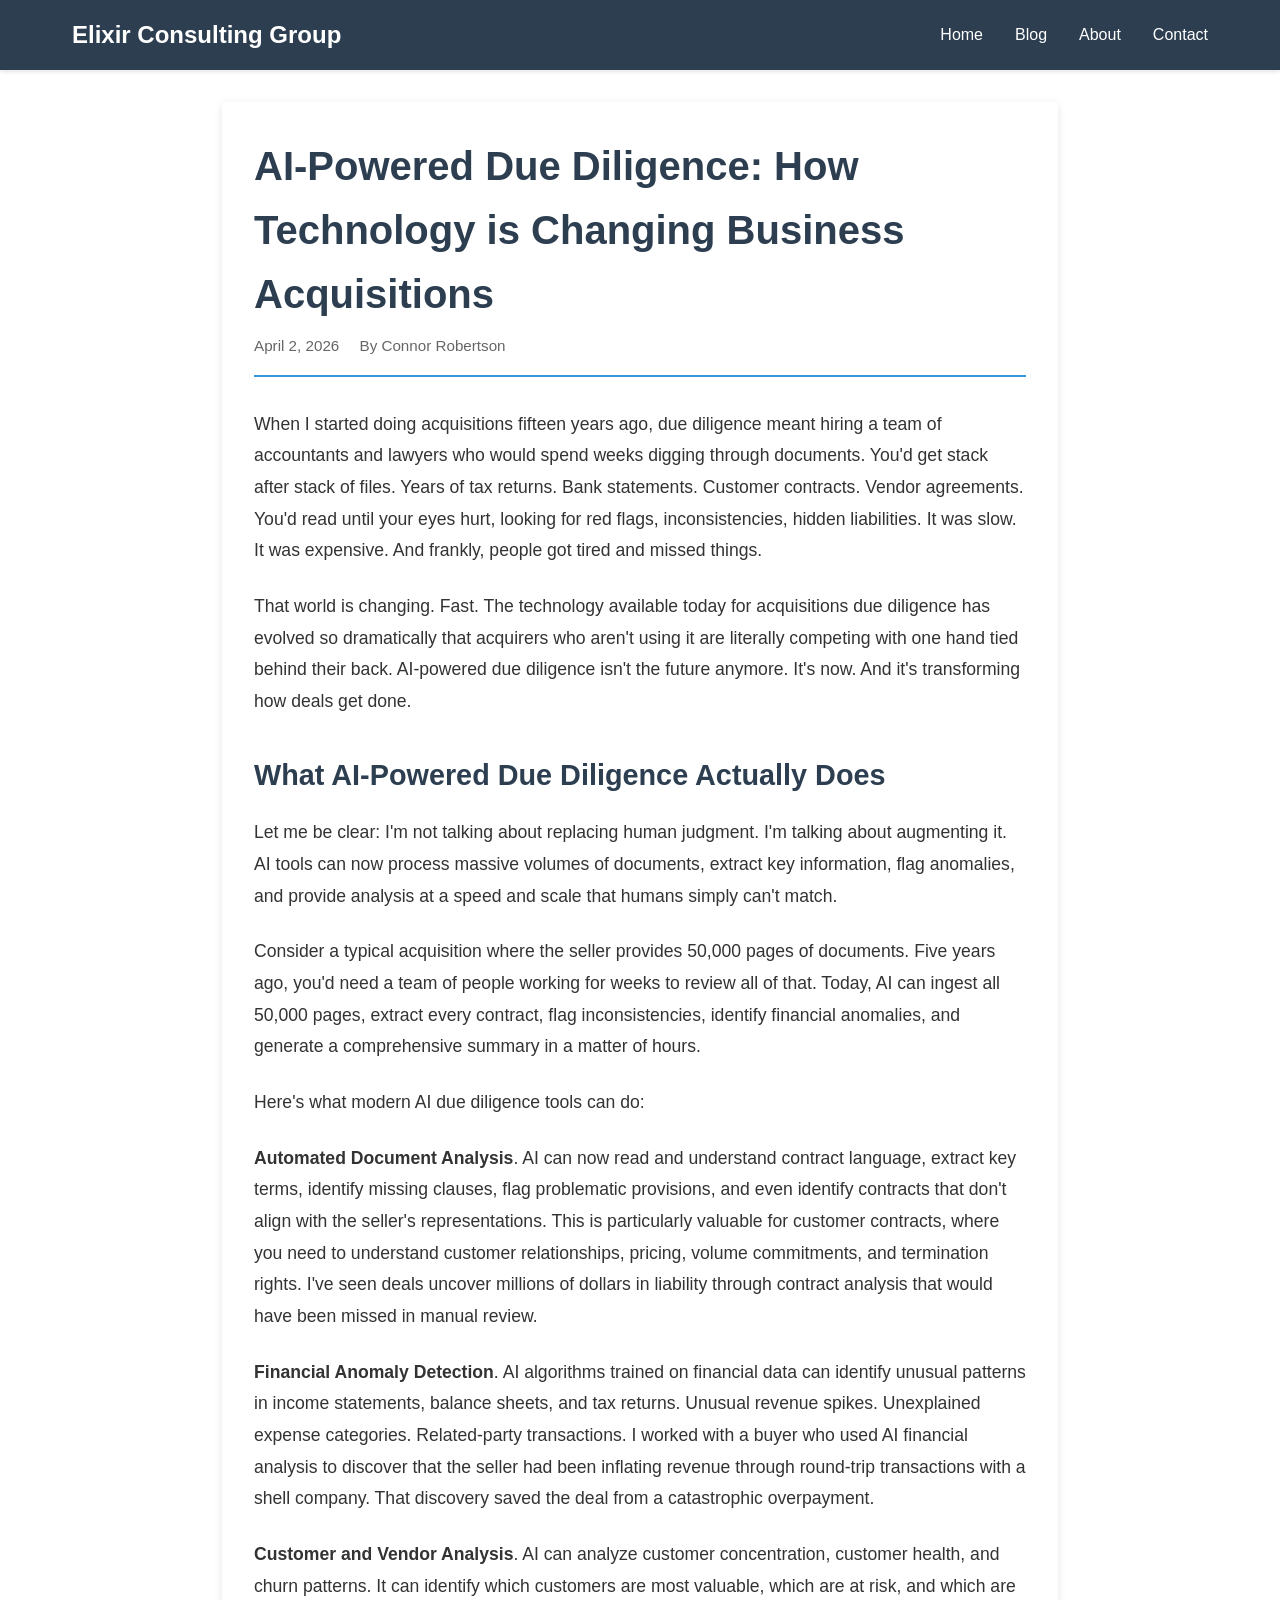
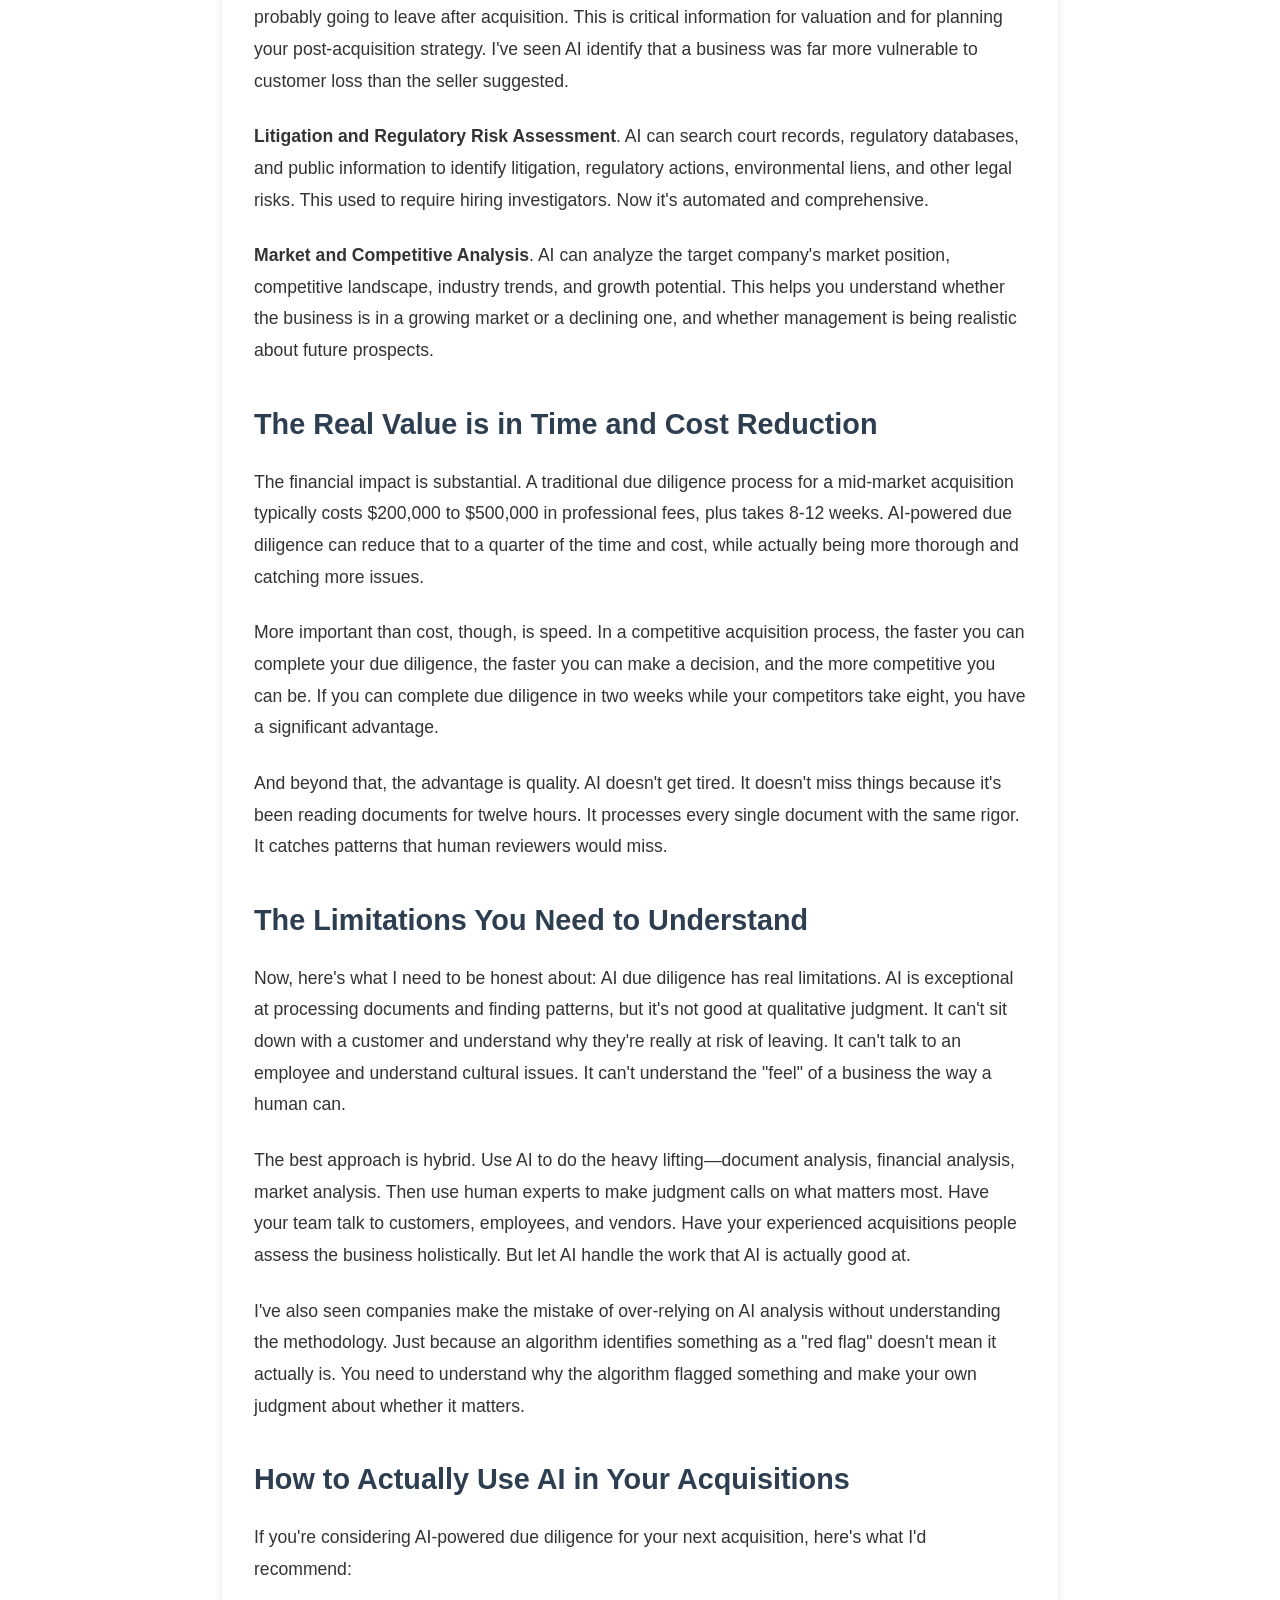
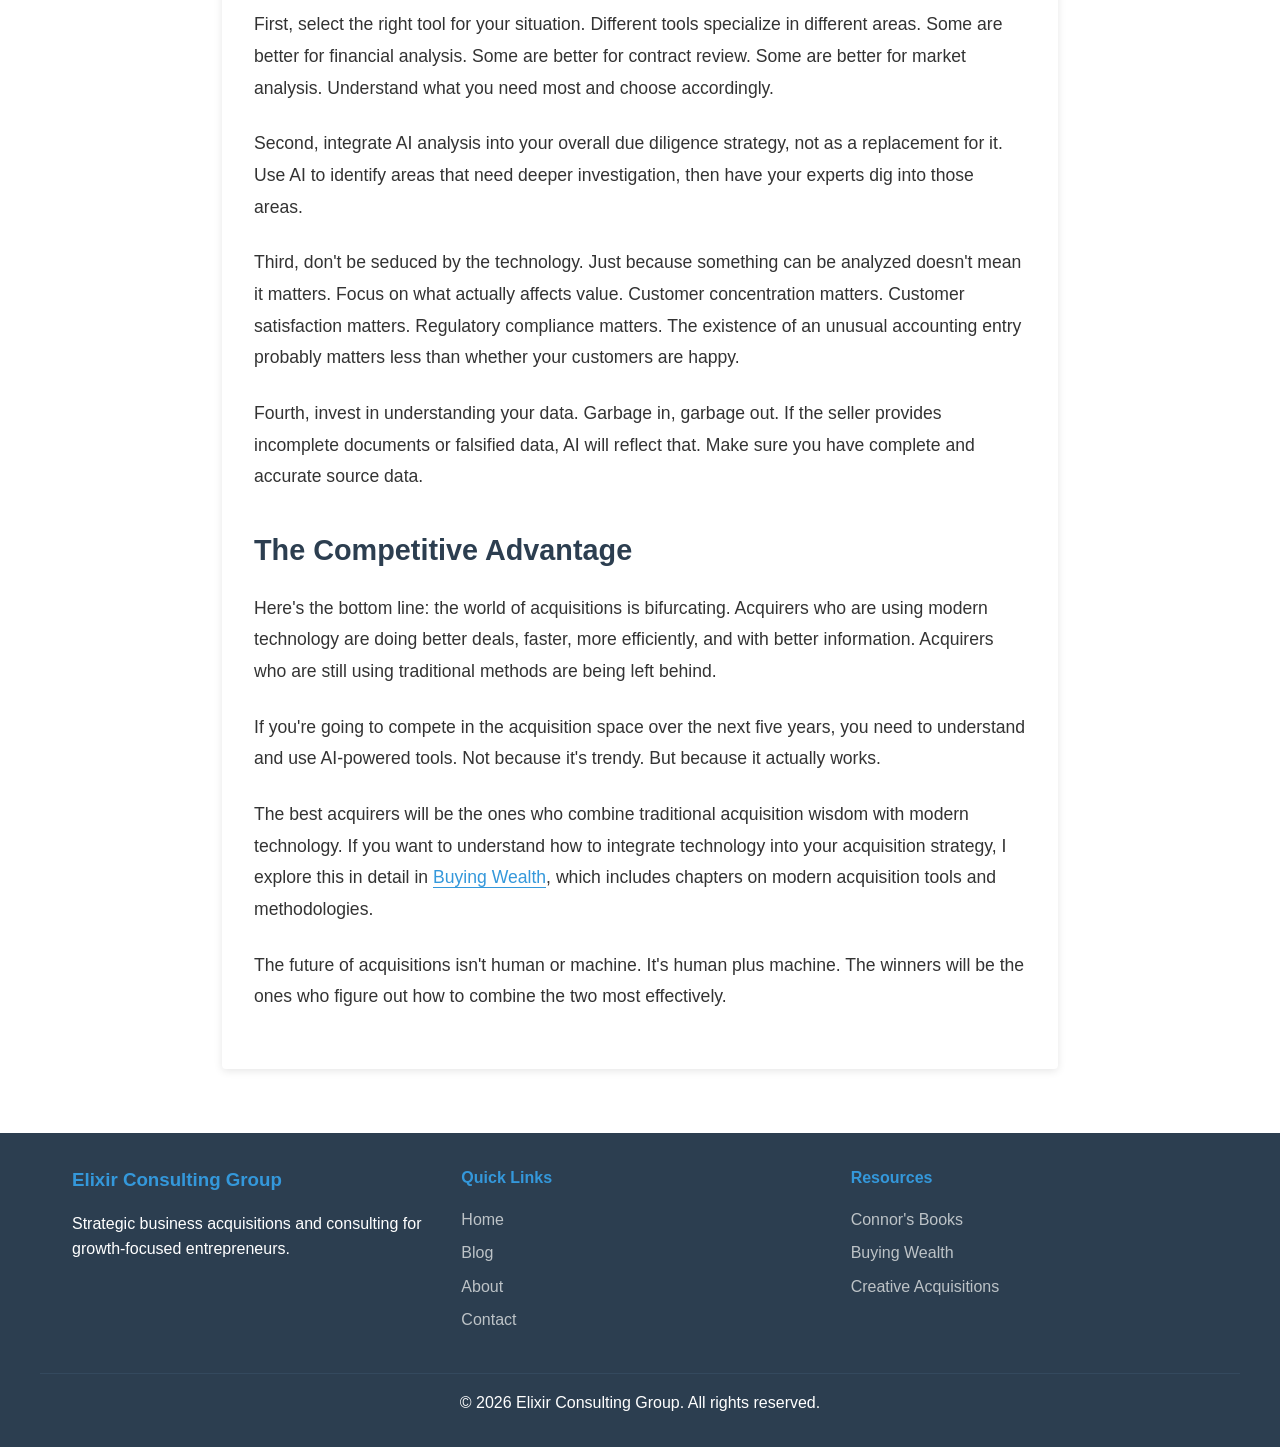
<file: _posts/2026-04-02-ai-powered-due-diligence.html>
<!DOCTYPE html>
<html lang="en">
<head>
    <meta charset="UTF-8">
    <meta name="viewport" content="width=device-width, initial-scale=1.0">
    <title>AI-Powered Due Diligence: How Technology is Changing Business Acquisitions - Elixir Consulting Group</title>
    <link rel="stylesheet" href="/css/style.css">
    <script type="application/ld+json">
    {
        "@context": "https://schema.org",
        "@type": "BlogPosting",
        "headline": "AI-Powered Due Diligence: How Technology is Changing Business Acquisitions",
        "description": "Explore how artificial intelligence and advanced technology are revolutionizing business acquisition due diligence processes.",
        "image": "https://elixirconsultinggroup.com/images/ai-due-diligence.jpg",
        "datePublished": "2026-04-02T09:00:00-05:00",
        "dateModified": "2026-04-02T09:00:00-05:00",
        "author": {
            "@type": "Person",
            "name": "Connor Robertson",
            "url": "https://drconnorrobertsonbooks.com"
        },
        "publisher": {
            "@type": "Organization",
            "name": "Elixir Consulting Group",
            "url": "https://elixirconsultinggroup.com"
        }
    }
    </script>
</head>
<body>
    <header class="site-header">
        <nav class="navbar">
            <div class="nav-container">
                <a href="/" class="logo">Elixir Consulting Group</a>
                <ul class="nav-menu">
                    <li><a href="/">Home</a></li>
                    <li><a href="/blog">Blog</a></li>
                    <li><a href="/about">About</a></li>
                    <li><a href="/contact">Contact</a></li>
                </ul>
            </div>
        </nav>
    </header>

    <main>
        <article class="post-container">
            <header class="post-header">
                <h1 class="post-title">AI-Powered Due Diligence: How Technology is Changing Business Acquisitions</h1>
                <div class="post-meta">
                    <span class="post-date">April 2, 2026</span>
                    <span class="post-author">By Connor Robertson</span>
                </div>
            </header>

            <div class="post-content">
                <p>When I started doing acquisitions fifteen years ago, due diligence meant hiring a team of accountants and lawyers who would spend weeks digging through documents. You'd get stack after stack of files. Years of tax returns. Bank statements. Customer contracts. Vendor agreements. You'd read until your eyes hurt, looking for red flags, inconsistencies, hidden liabilities. It was slow. It was expensive. And frankly, people got tired and missed things.</p>

                <p>That world is changing. Fast. The technology available today for acquisitions due diligence has evolved so dramatically that acquirers who aren't using it are literally competing with one hand tied behind their back. AI-powered due diligence isn't the future anymore. It's now. And it's transforming how deals get done.</p>

                <h2>What AI-Powered Due Diligence Actually Does</h2>

                <p>Let me be clear: I'm not talking about replacing human judgment. I'm talking about augmenting it. AI tools can now process massive volumes of documents, extract key information, flag anomalies, and provide analysis at a speed and scale that humans simply can't match.</p>

                <p>Consider a typical acquisition where the seller provides 50,000 pages of documents. Five years ago, you'd need a team of people working for weeks to review all of that. Today, AI can ingest all 50,000 pages, extract every contract, flag inconsistencies, identify financial anomalies, and generate a comprehensive summary in a matter of hours.</p>

                <p>Here's what modern AI due diligence tools can do:</p>

                <p><strong>Automated Document Analysis</strong>. AI can now read and understand contract language, extract key terms, identify missing clauses, flag problematic provisions, and even identify contracts that don't align with the seller's representations. This is particularly valuable for customer contracts, where you need to understand customer relationships, pricing, volume commitments, and termination rights. I've seen deals uncover millions of dollars in liability through contract analysis that would have been missed in manual review.</p>

                <p><strong>Financial Anomaly Detection</strong>. AI algorithms trained on financial data can identify unusual patterns in income statements, balance sheets, and tax returns. Unusual revenue spikes. Unexplained expense categories. Related-party transactions. I worked with a buyer who used AI financial analysis to discover that the seller had been inflating revenue through round-trip transactions with a shell company. That discovery saved the deal from a catastrophic overpayment.</p>

                <p><strong>Customer and Vendor Analysis</strong>. AI can analyze customer concentration, customer health, and churn patterns. It can identify which customers are most valuable, which are at risk, and which are probably going to leave after acquisition. This is critical information for valuation and for planning your post-acquisition strategy. I've seen AI identify that a business was far more vulnerable to customer loss than the seller suggested.</p>

                <p><strong>Litigation and Regulatory Risk Assessment</strong>. AI can search court records, regulatory databases, and public information to identify litigation, regulatory actions, environmental liens, and other legal risks. This used to require hiring investigators. Now it's automated and comprehensive.</p>

                <p><strong>Market and Competitive Analysis</strong>. AI can analyze the target company's market position, competitive landscape, industry trends, and growth potential. This helps you understand whether the business is in a growing market or a declining one, and whether management is being realistic about future prospects.</p>

                <h2>The Real Value is in Time and Cost Reduction</h2>

                <p>The financial impact is substantial. A traditional due diligence process for a mid-market acquisition typically costs $200,000 to $500,000 in professional fees, plus takes 8-12 weeks. AI-powered due diligence can reduce that to a quarter of the time and cost, while actually being more thorough and catching more issues.</p>

                <p>More important than cost, though, is speed. In a competitive acquisition process, the faster you can complete your due diligence, the faster you can make a decision, and the more competitive you can be. If you can complete due diligence in two weeks while your competitors take eight, you have a significant advantage.</p>

                <p>And beyond that, the advantage is quality. AI doesn't get tired. It doesn't miss things because it's been reading documents for twelve hours. It processes every single document with the same rigor. It catches patterns that human reviewers would miss.</p>

                <h2>The Limitations You Need to Understand</h2>

                <p>Now, here's what I need to be honest about: AI due diligence has real limitations. AI is exceptional at processing documents and finding patterns, but it's not good at qualitative judgment. It can't sit down with a customer and understand why they're really at risk of leaving. It can't talk to an employee and understand cultural issues. It can't understand the "feel" of a business the way a human can.</p>

                <p>The best approach is hybrid. Use AI to do the heavy lifting—document analysis, financial analysis, market analysis. Then use human experts to make judgment calls on what matters most. Have your team talk to customers, employees, and vendors. Have your experienced acquisitions people assess the business holistically. But let AI handle the work that AI is actually good at.</p>

                <p>I've also seen companies make the mistake of over-relying on AI analysis without understanding the methodology. Just because an algorithm identifies something as a "red flag" doesn't mean it actually is. You need to understand why the algorithm flagged something and make your own judgment about whether it matters.</p>

                <h2>How to Actually Use AI in Your Acquisitions</h2>

                <p>If you're considering AI-powered due diligence for your next acquisition, here's what I'd recommend:</p>

                <p>First, select the right tool for your situation. Different tools specialize in different areas. Some are better for financial analysis. Some are better for contract review. Some are better for market analysis. Understand what you need most and choose accordingly.</p>

                <p>Second, integrate AI analysis into your overall due diligence strategy, not as a replacement for it. Use AI to identify areas that need deeper investigation, then have your experts dig into those areas.</p>

                <p>Third, don't be seduced by the technology. Just because something can be analyzed doesn't mean it matters. Focus on what actually affects value. Customer concentration matters. Customer satisfaction matters. Regulatory compliance matters. The existence of an unusual accounting entry probably matters less than whether your customers are happy.</p>

                <p>Fourth, invest in understanding your data. Garbage in, garbage out. If the seller provides incomplete documents or falsified data, AI will reflect that. Make sure you have complete and accurate source data.</p>

                <h2>The Competitive Advantage</h2>

                <p>Here's the bottom line: the world of acquisitions is bifurcating. Acquirers who are using modern technology are doing better deals, faster, more efficiently, and with better information. Acquirers who are still using traditional methods are being left behind.</p>

                <p>If you're going to compete in the acquisition space over the next five years, you need to understand and use AI-powered tools. Not because it's trendy. But because it actually works.</p>

                <p>The best acquirers will be the ones who combine traditional acquisition wisdom with modern technology. If you want to understand how to integrate technology into your acquisition strategy, I explore this in detail in <a href="https://drconnorrobertsonbooks.com/buying-wealth" target="_blank">Buying Wealth</a>, which includes chapters on modern acquisition tools and methodologies.</p>

                <p>The future of acquisitions isn't human or machine. It's human plus machine. The winners will be the ones who figure out how to combine the two most effectively.</p>
            </div>
        </article>
    </main>

    <footer class="site-footer">
        <div class="footer-content">
            <div class="footer-section">
                <h3>Elixir Consulting Group</h3>
                <p>Strategic business acquisitions and consulting for growth-focused entrepreneurs.</p>
            </div>
            <div class="footer-section">
                <h4>Quick Links</h4>
                <ul>
                    <li><a href="/">Home</a></li>
                    <li><a href="/blog">Blog</a></li>
                    <li><a href="/about">About</a></li>
                    <li><a href="/contact">Contact</a></li>
                </ul>
            </div>
            <div class="footer-section">
                <h4>Resources</h4>
                <ul>
                    <li><a href="https://drconnorrobertsonbooks.com" target="_blank">Connor's Books</a></li>
                    <li><a href="https://drconnorrobertsonbooks.com/buying-wealth" target="_blank">Buying Wealth</a></li>
                    <li><a href="https://drconnorrobertsonbooks.com/creative-acquisitions" target="_blank">Creative Acquisitions</a></li>
                </ul>
            </div>
        </div>
        <div class="footer-bottom">
            <p>&copy; 2026 Elixir Consulting Group. All rights reserved.</p>
        </div>
    </footer>
</body>
</html>
</file>
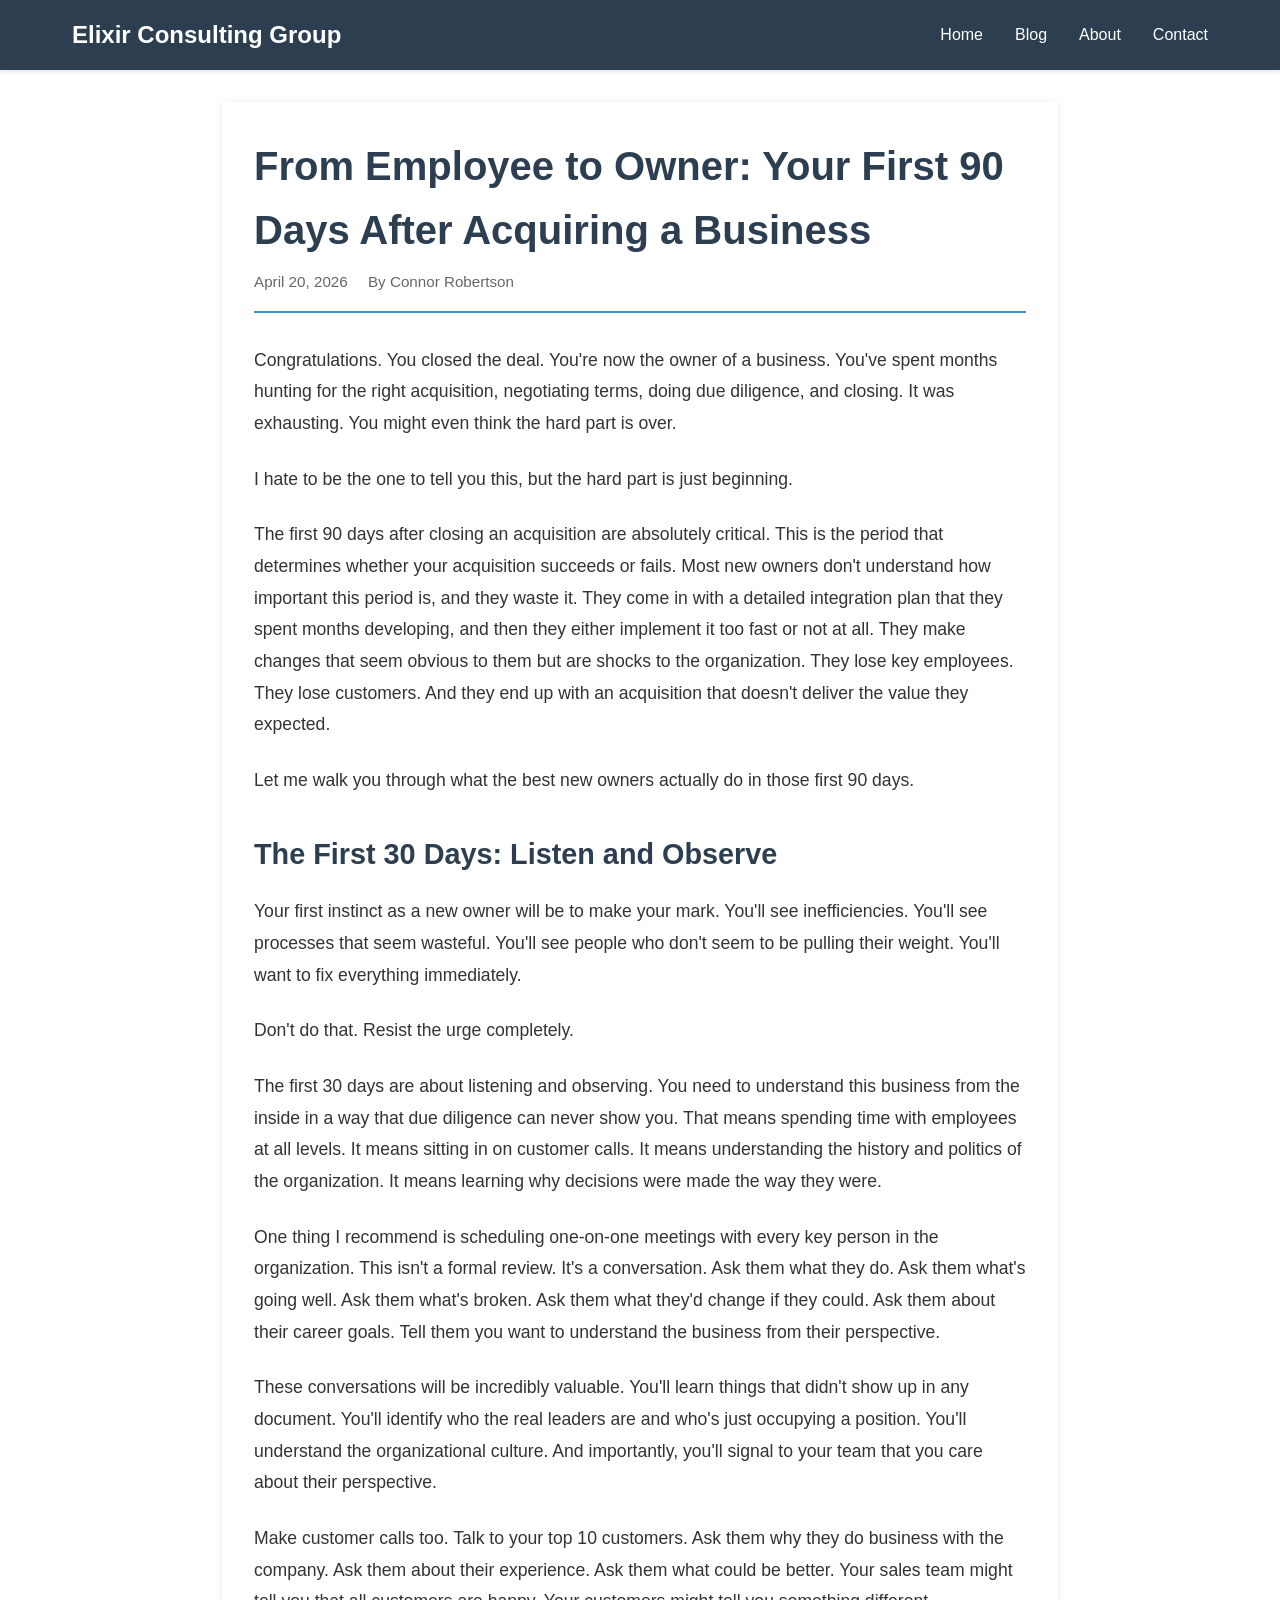
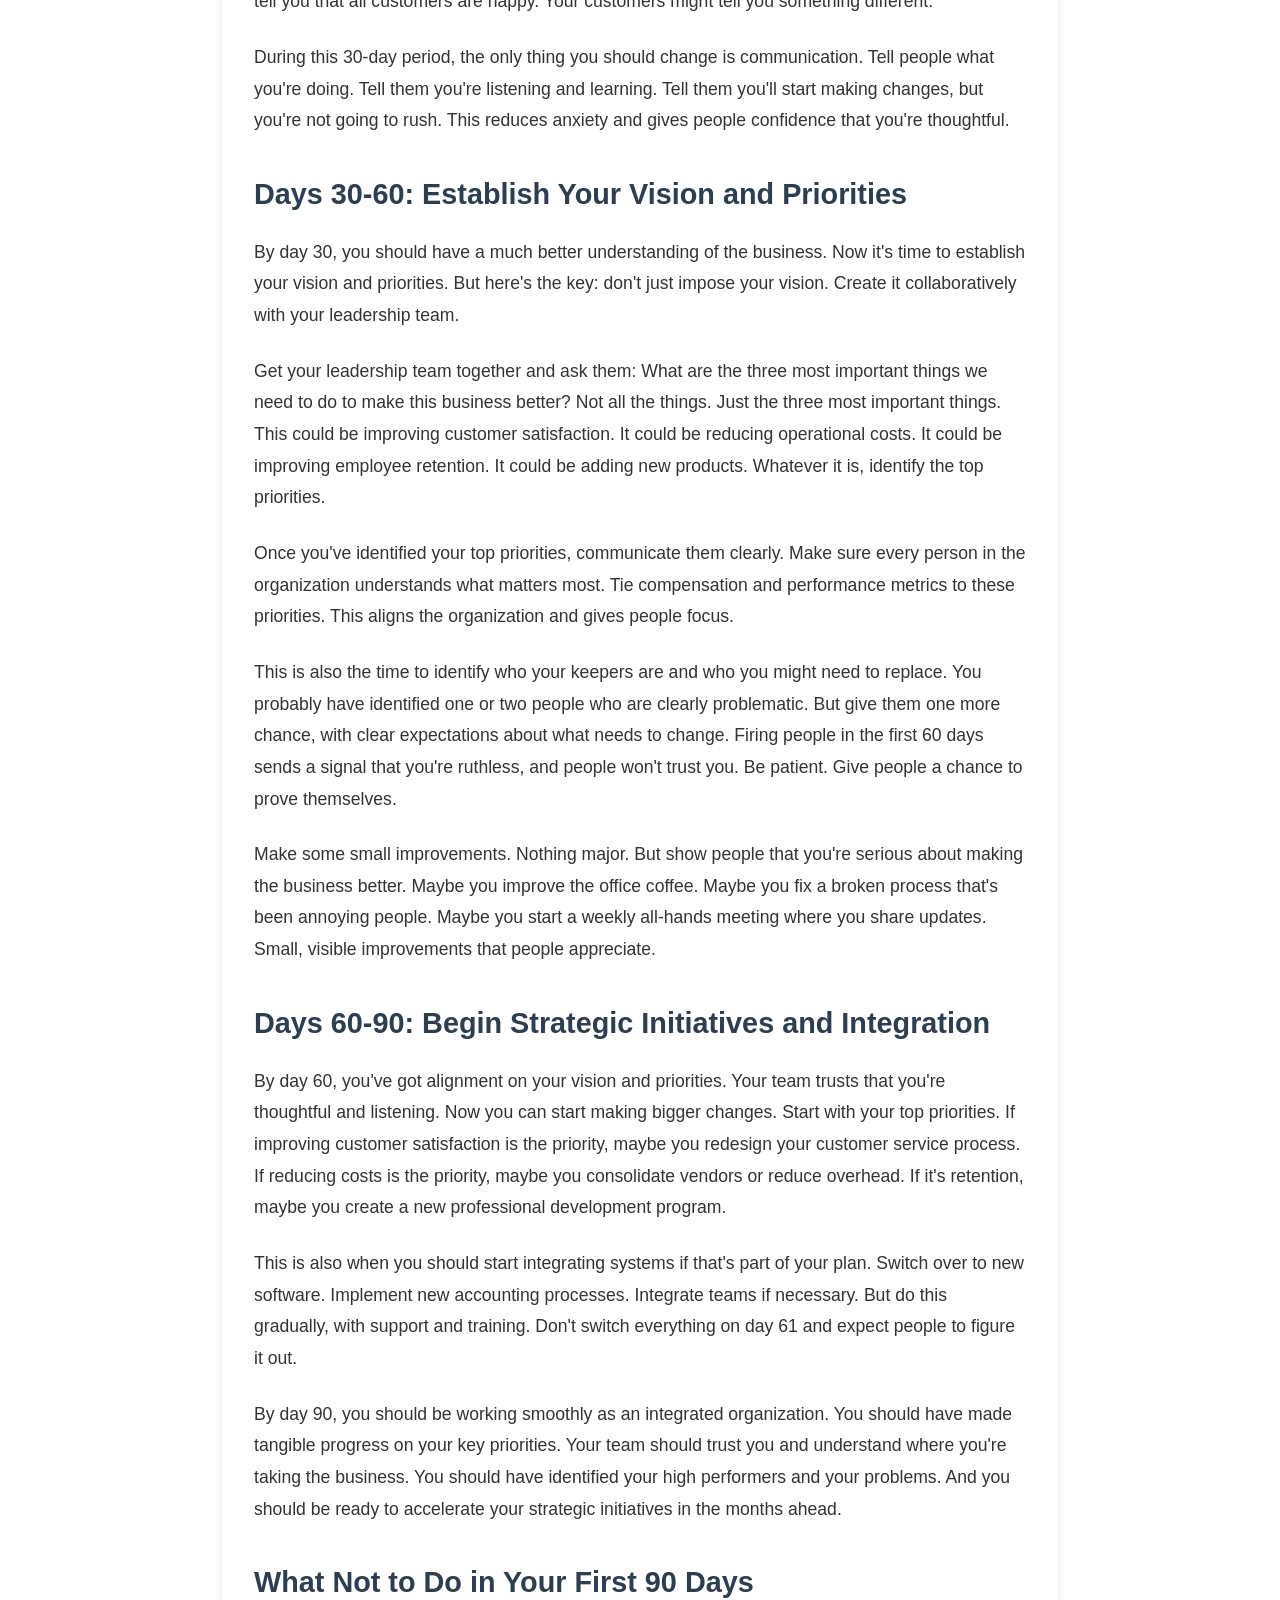
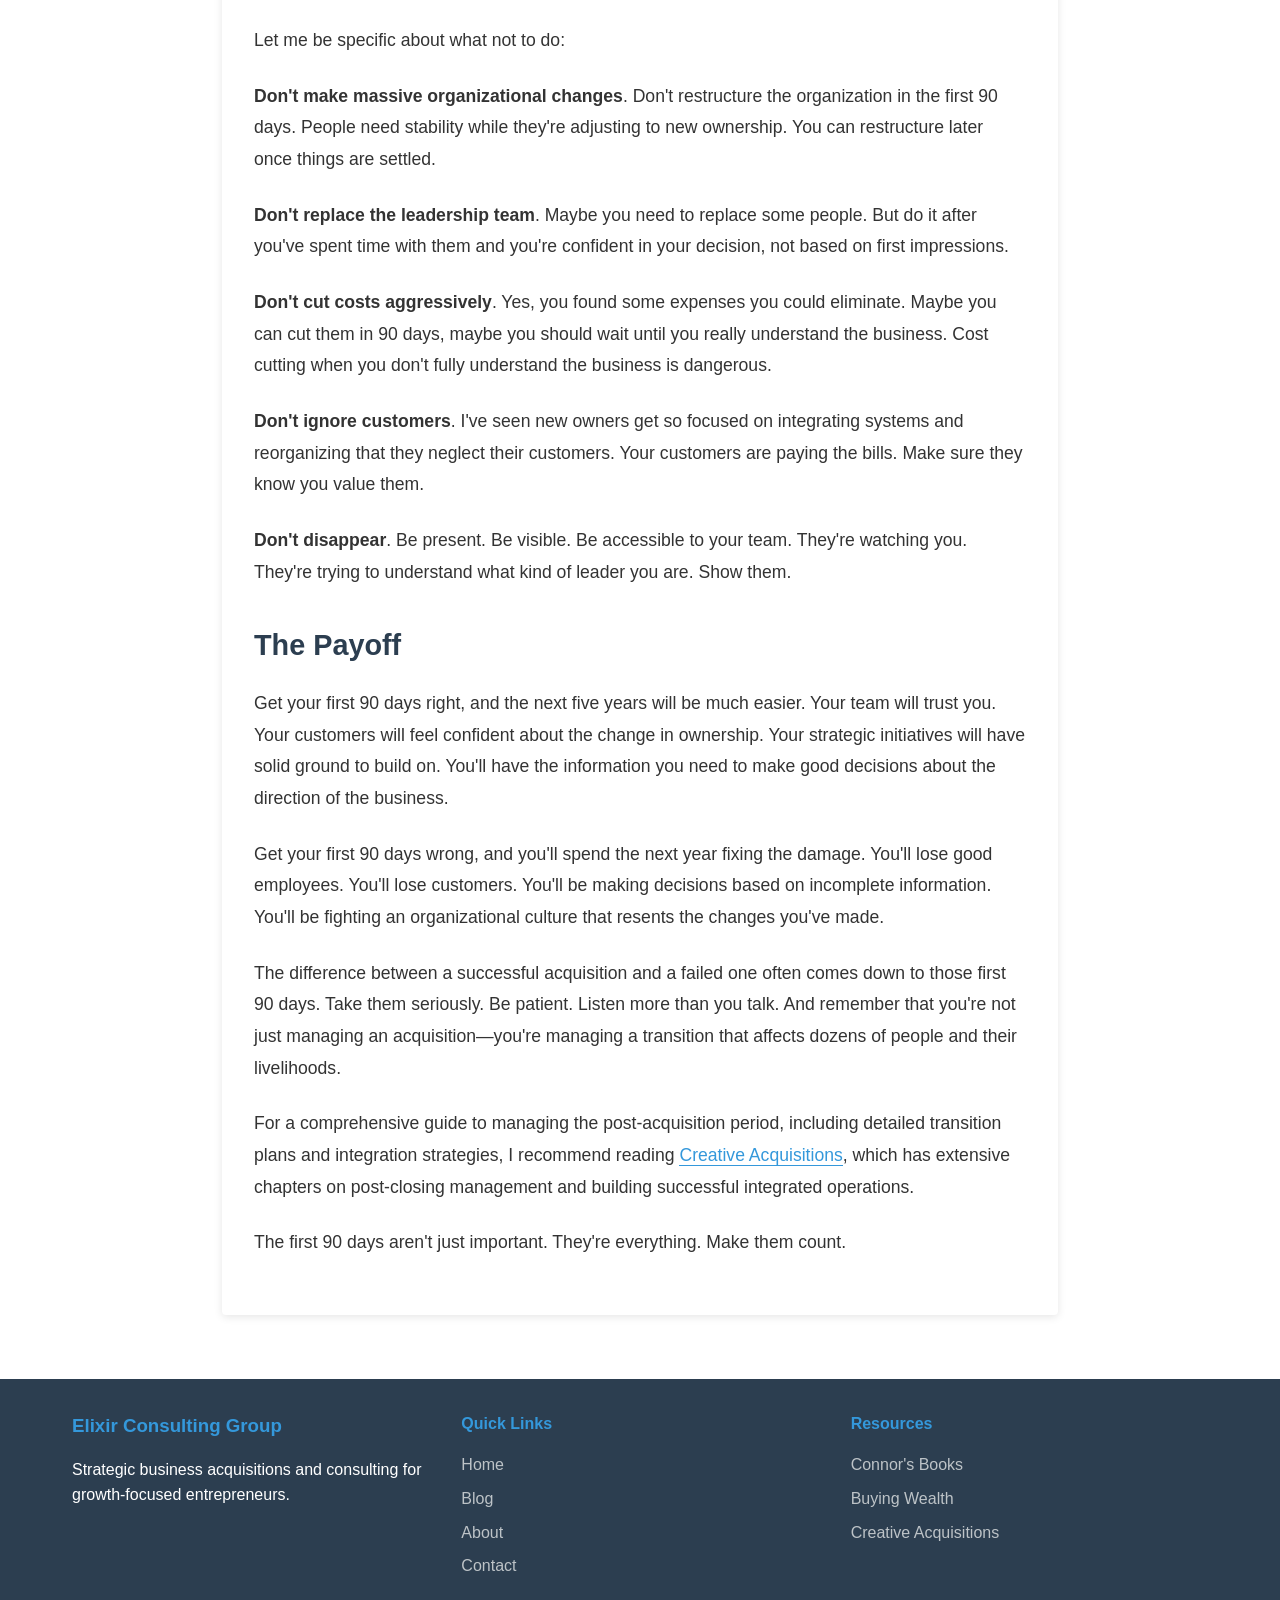
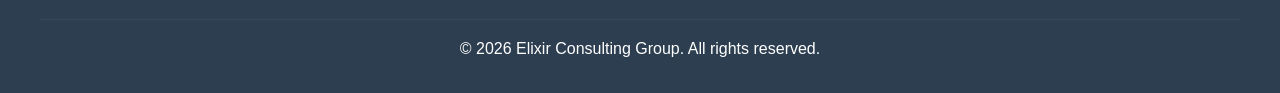
<file: _posts/2026-04-20-first-90-days-after-acquisition.html>
<!DOCTYPE html>
<html lang="en">
<head>
    <meta charset="UTF-8">
    <meta name="viewport" content="width=device-width, initial-scale=1.0">
    <title>From Employee to Owner: Your First 90 Days After Acquiring a Business - Elixir Consulting Group</title>
    <link rel="stylesheet" href="/css/style.css">
    <script type="application/ld+json">
    {
        "@context": "https://schema.org",
        "@type": "BlogPosting",
        "headline": "From Employee to Owner: Your First 90 Days After Acquiring a Business",
        "description": "A practical guide for new business owners on navigating the critical first 90 days after closing an acquisition.",
        "image": "https://elixirconsultinggroup.com/images/first-90-days.jpg",
        "datePublished": "2026-04-20T09:00:00-05:00",
        "dateModified": "2026-04-20T09:00:00-05:00",
        "author": {
            "@type": "Person",
            "name": "Connor Robertson",
            "url": "https://drconnorrobertsonbooks.com"
        },
        "publisher": {
            "@type": "Organization",
            "name": "Elixir Consulting Group",
            "url": "https://elixirconsultinggroup.com"
        }
    }
    </script>
</head>
<body>
    <header class="site-header">
        <nav class="navbar">
            <div class="nav-container">
                <a href="/" class="logo">Elixir Consulting Group</a>
                <ul class="nav-menu">
                    <li><a href="/">Home</a></li>
                    <li><a href="/blog">Blog</a></li>
                    <li><a href="/about">About</a></li>
                    <li><a href="/contact">Contact</a></li>
                </ul>
            </div>
        </nav>
    </header>

    <main>
        <article class="post-container">
            <header class="post-header">
                <h1 class="post-title">From Employee to Owner: Your First 90 Days After Acquiring a Business</h1>
                <div class="post-meta">
                    <span class="post-date">April 20, 2026</span>
                    <span class="post-author">By Connor Robertson</span>
                </div>
            </header>

            <div class="post-content">
                <p>Congratulations. You closed the deal. You're now the owner of a business. You've spent months hunting for the right acquisition, negotiating terms, doing due diligence, and closing. It was exhausting. You might even think the hard part is over.</p>

                <p>I hate to be the one to tell you this, but the hard part is just beginning.</p>

                <p>The first 90 days after closing an acquisition are absolutely critical. This is the period that determines whether your acquisition succeeds or fails. Most new owners don't understand how important this period is, and they waste it. They come in with a detailed integration plan that they spent months developing, and then they either implement it too fast or not at all. They make changes that seem obvious to them but are shocks to the organization. They lose key employees. They lose customers. And they end up with an acquisition that doesn't deliver the value they expected.</p>

                <p>Let me walk you through what the best new owners actually do in those first 90 days.</p>

                <h2>The First 30 Days: Listen and Observe</h2>

                <p>Your first instinct as a new owner will be to make your mark. You'll see inefficiencies. You'll see processes that seem wasteful. You'll see people who don't seem to be pulling their weight. You'll want to fix everything immediately.</p>

                <p>Don't do that. Resist the urge completely.</p>

                <p>The first 30 days are about listening and observing. You need to understand this business from the inside in a way that due diligence can never show you. That means spending time with employees at all levels. It means sitting in on customer calls. It means understanding the history and politics of the organization. It means learning why decisions were made the way they were.</p>

                <p>One thing I recommend is scheduling one-on-one meetings with every key person in the organization. This isn't a formal review. It's a conversation. Ask them what they do. Ask them what's going well. Ask them what's broken. Ask them what they'd change if they could. Ask them about their career goals. Tell them you want to understand the business from their perspective.</p>

                <p>These conversations will be incredibly valuable. You'll learn things that didn't show up in any document. You'll identify who the real leaders are and who's just occupying a position. You'll understand the organizational culture. And importantly, you'll signal to your team that you care about their perspective.</p>

                <p>Make customer calls too. Talk to your top 10 customers. Ask them why they do business with the company. Ask them about their experience. Ask them what could be better. Your sales team might tell you that all customers are happy. Your customers might tell you something different.</p>

                <p>During this 30-day period, the only thing you should change is communication. Tell people what you're doing. Tell them you're listening and learning. Tell them you'll start making changes, but you're not going to rush. This reduces anxiety and gives people confidence that you're thoughtful.</p>

                <h2>Days 30-60: Establish Your Vision and Priorities</h2>

                <p>By day 30, you should have a much better understanding of the business. Now it's time to establish your vision and priorities. But here's the key: don't just impose your vision. Create it collaboratively with your leadership team.</p>

                <p>Get your leadership team together and ask them: What are the three most important things we need to do to make this business better? Not all the things. Just the three most important things. This could be improving customer satisfaction. It could be reducing operational costs. It could be improving employee retention. It could be adding new products. Whatever it is, identify the top priorities.</p>

                <p>Once you've identified your top priorities, communicate them clearly. Make sure every person in the organization understands what matters most. Tie compensation and performance metrics to these priorities. This aligns the organization and gives people focus.</p>

                <p>This is also the time to identify who your keepers are and who you might need to replace. You probably have identified one or two people who are clearly problematic. But give them one more chance, with clear expectations about what needs to change. Firing people in the first 60 days sends a signal that you're ruthless, and people won't trust you. Be patient. Give people a chance to prove themselves.</p>

                <p>Make some small improvements. Nothing major. But show people that you're serious about making the business better. Maybe you improve the office coffee. Maybe you fix a broken process that's been annoying people. Maybe you start a weekly all-hands meeting where you share updates. Small, visible improvements that people appreciate.</p>

                <h2>Days 60-90: Begin Strategic Initiatives and Integration</h2>

                <p>By day 60, you've got alignment on your vision and priorities. Your team trusts that you're thoughtful and listening. Now you can start making bigger changes. Start with your top priorities. If improving customer satisfaction is the priority, maybe you redesign your customer service process. If reducing costs is the priority, maybe you consolidate vendors or reduce overhead. If it's retention, maybe you create a new professional development program.</p>

                <p>This is also when you should start integrating systems if that's part of your plan. Switch over to new software. Implement new accounting processes. Integrate teams if necessary. But do this gradually, with support and training. Don't switch everything on day 61 and expect people to figure it out.</p>

                <p>By day 90, you should be working smoothly as an integrated organization. You should have made tangible progress on your key priorities. Your team should trust you and understand where you're taking the business. You should have identified your high performers and your problems. And you should be ready to accelerate your strategic initiatives in the months ahead.</p>

                <h2>What Not to Do in Your First 90 Days</h2>

                <p>Let me be specific about what not to do:</p>

                <p><strong>Don't make massive organizational changes</strong>. Don't restructure the organization in the first 90 days. People need stability while they're adjusting to new ownership. You can restructure later once things are settled.</p>

                <p><strong>Don't replace the leadership team</strong>. Maybe you need to replace some people. But do it after you've spent time with them and you're confident in your decision, not based on first impressions.</p>

                <p><strong>Don't cut costs aggressively</strong>. Yes, you found some expenses you could eliminate. Maybe you can cut them in 90 days, maybe you should wait until you really understand the business. Cost cutting when you don't fully understand the business is dangerous.</p>

                <p><strong>Don't ignore customers</strong>. I've seen new owners get so focused on integrating systems and reorganizing that they neglect their customers. Your customers are paying the bills. Make sure they know you value them.</p>

                <p><strong>Don't disappear</strong>. Be present. Be visible. Be accessible to your team. They're watching you. They're trying to understand what kind of leader you are. Show them.</p>

                <h2>The Payoff</h2>

                <p>Get your first 90 days right, and the next five years will be much easier. Your team will trust you. Your customers will feel confident about the change in ownership. Your strategic initiatives will have solid ground to build on. You'll have the information you need to make good decisions about the direction of the business.</p>

                <p>Get your first 90 days wrong, and you'll spend the next year fixing the damage. You'll lose good employees. You'll lose customers. You'll be making decisions based on incomplete information. You'll be fighting an organizational culture that resents the changes you've made.</p>

                <p>The difference between a successful acquisition and a failed one often comes down to those first 90 days. Take them seriously. Be patient. Listen more than you talk. And remember that you're not just managing an acquisition—you're managing a transition that affects dozens of people and their livelihoods.</p>

                <p>For a comprehensive guide to managing the post-acquisition period, including detailed transition plans and integration strategies, I recommend reading <a href="https://drconnorrobertsonbooks.com/creative-acquisitions" target="_blank">Creative Acquisitions</a>, which has extensive chapters on post-closing management and building successful integrated operations.</p>

                <p>The first 90 days aren't just important. They're everything. Make them count.</p>
            </div>
        </article>
    </main>

    <footer class="site-footer">
        <div class="footer-content">
            <div class="footer-section">
                <h3>Elixir Consulting Group</h3>
                <p>Strategic business acquisitions and consulting for growth-focused entrepreneurs.</p>
            </div>
            <div class="footer-section">
                <h4>Quick Links</h4>
                <ul>
                    <li><a href="/">Home</a></li>
                    <li><a href="/blog">Blog</a></li>
                    <li><a href="/about">About</a></li>
                    <li><a href="/contact">Contact</a></li>
                </ul>
            </div>
            <div class="footer-section">
                <h4>Resources</h4>
                <ul>
                    <li><a href="https://drconnorrobertsonbooks.com" target="_blank">Connor's Books</a></li>
                    <li><a href="https://drconnorrobertsonbooks.com/buying-wealth" target="_blank">Buying Wealth</a></li>
                    <li><a href="https://drconnorrobertsonbooks.com/creative-acquisitions" target="_blank">Creative Acquisitions</a></li>
                </ul>
            </div>
        </div>
        <div class="footer-bottom">
            <p>&copy; 2026 Elixir Consulting Group. All rights reserved.</p>
        </div>
    </footer>
</body>
</html>
</file>
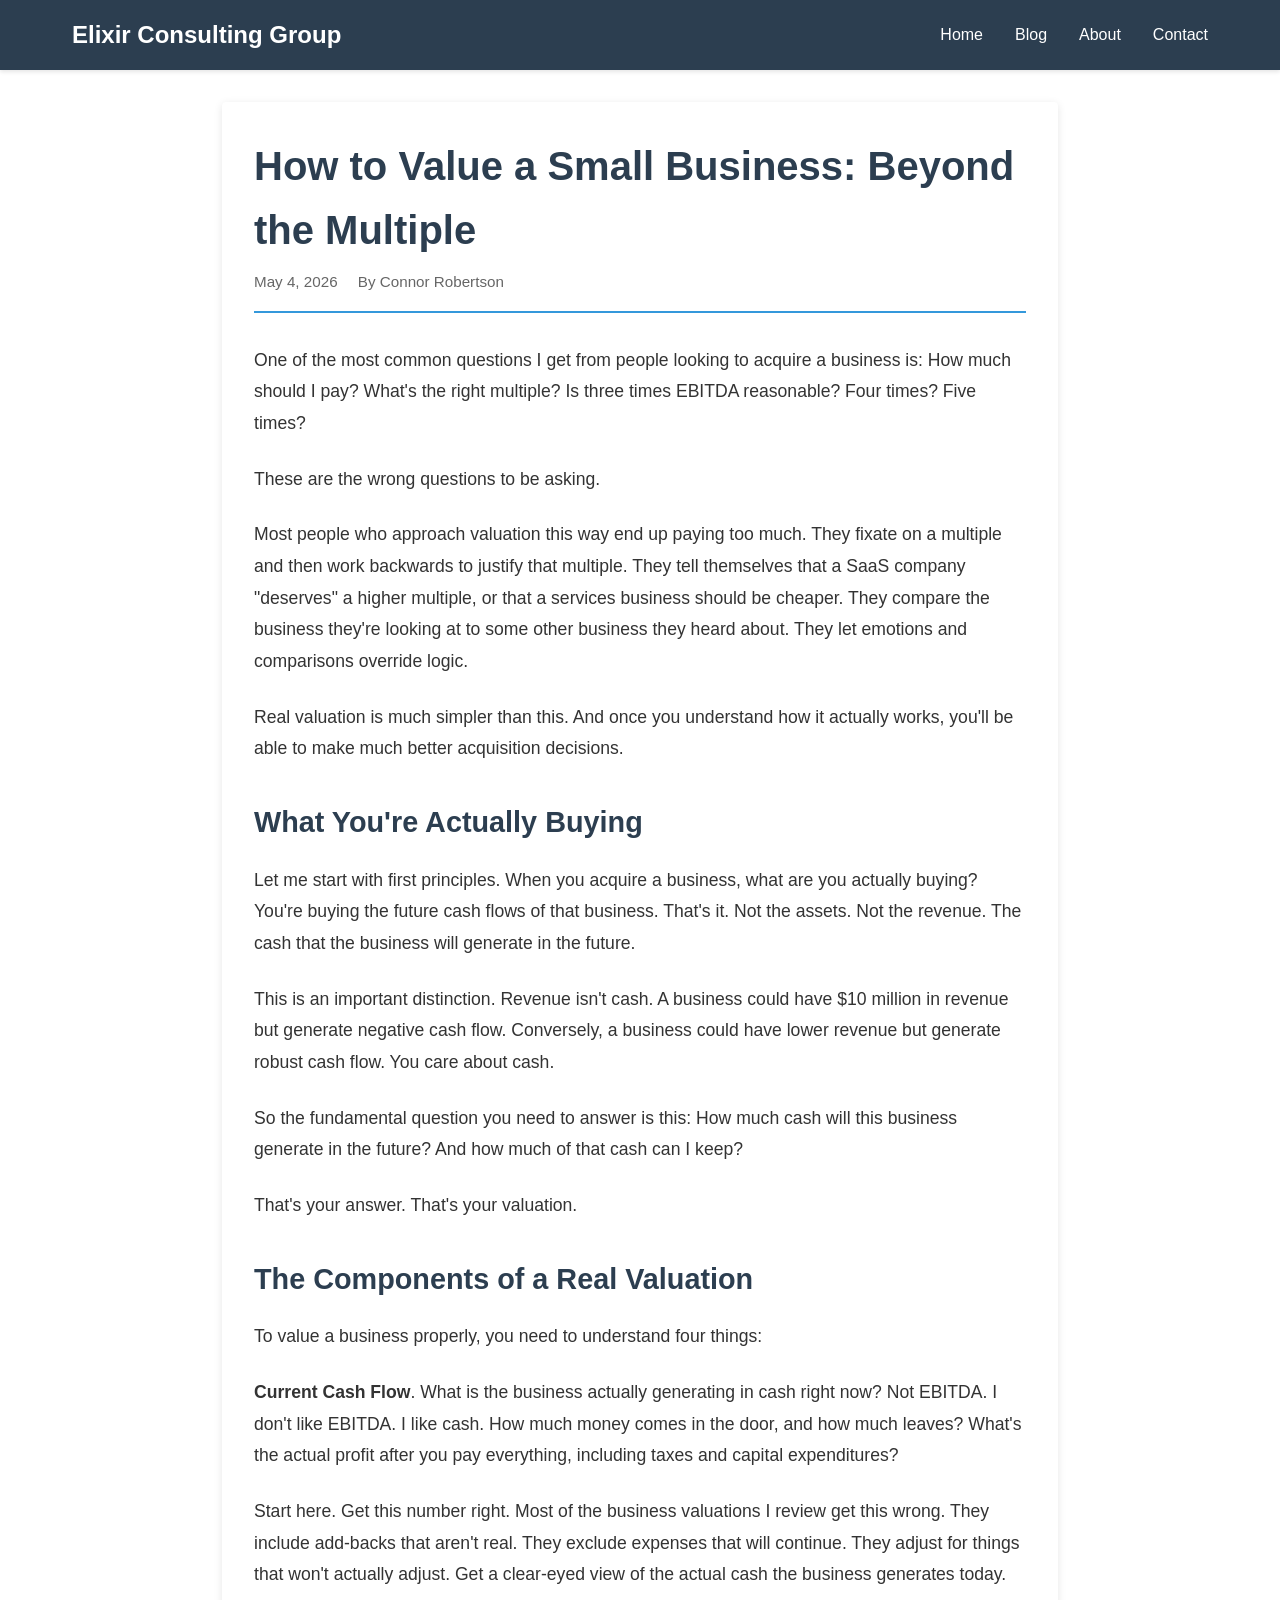
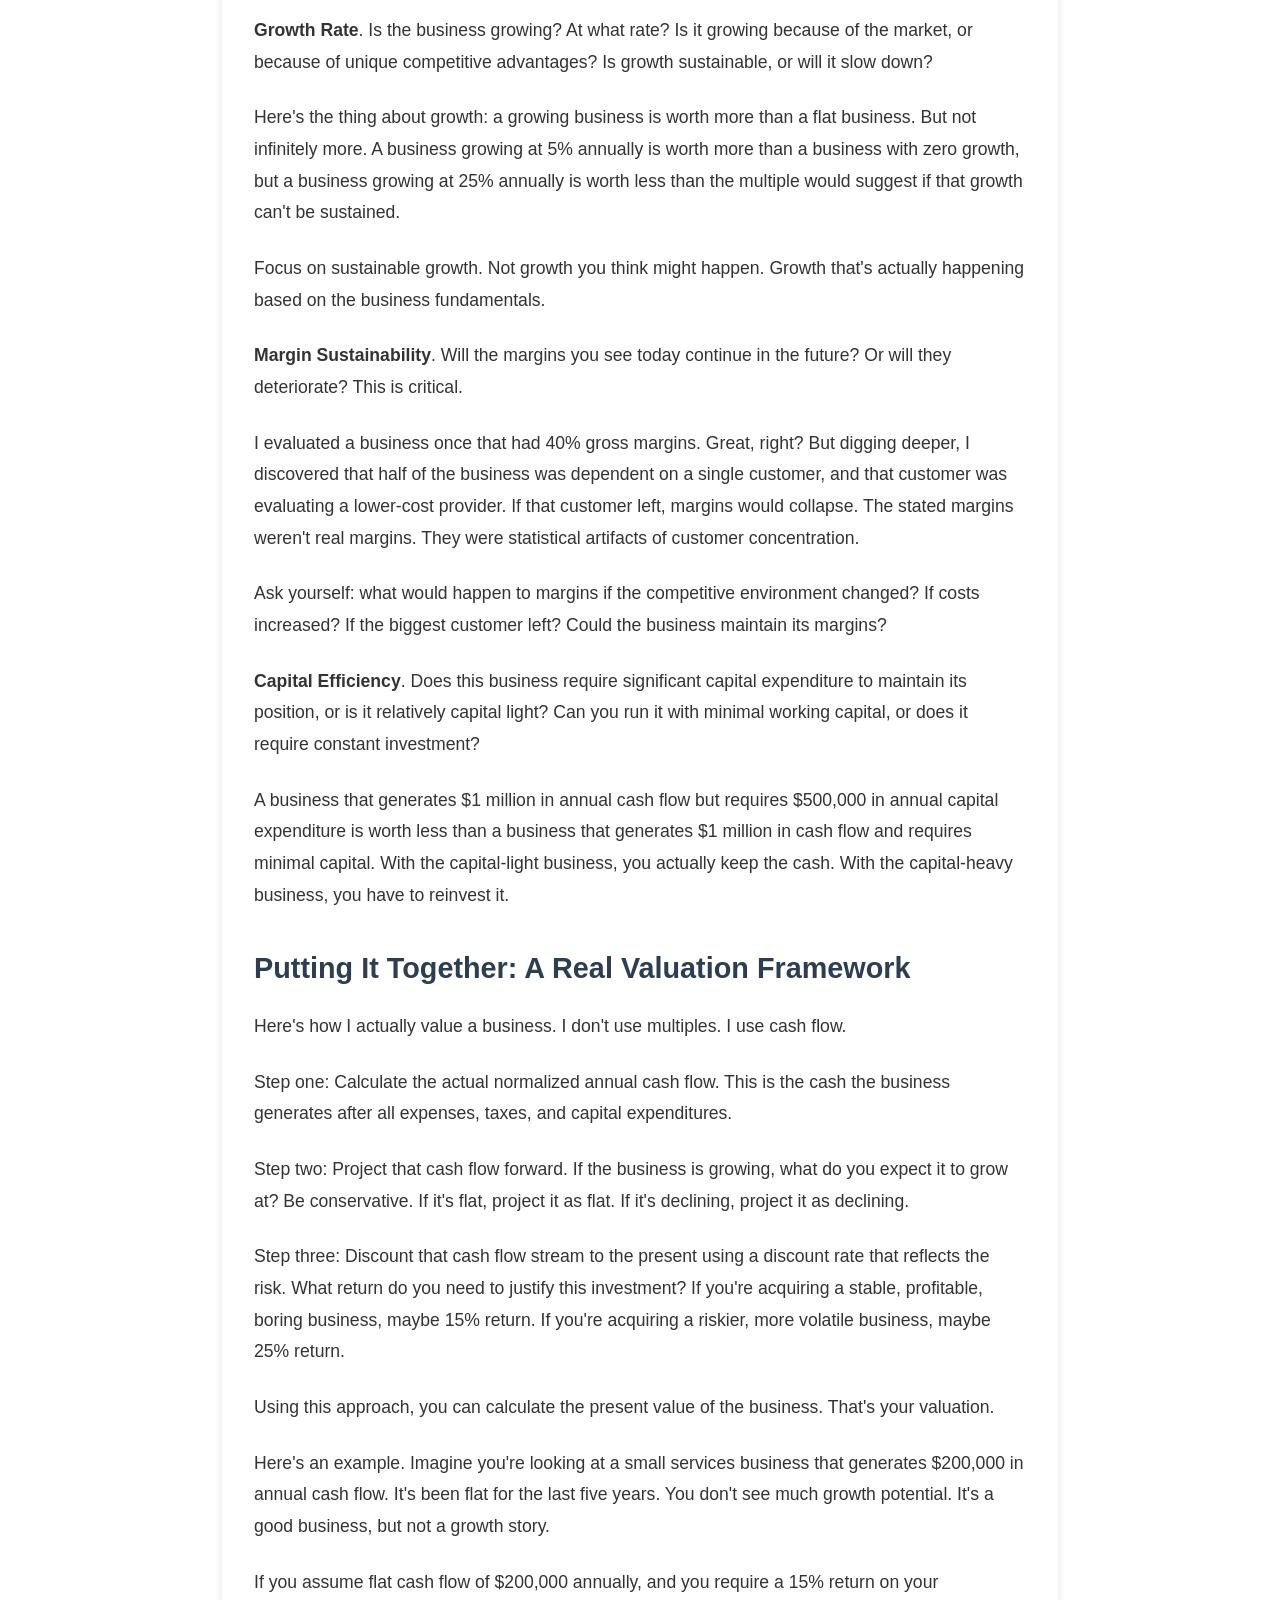
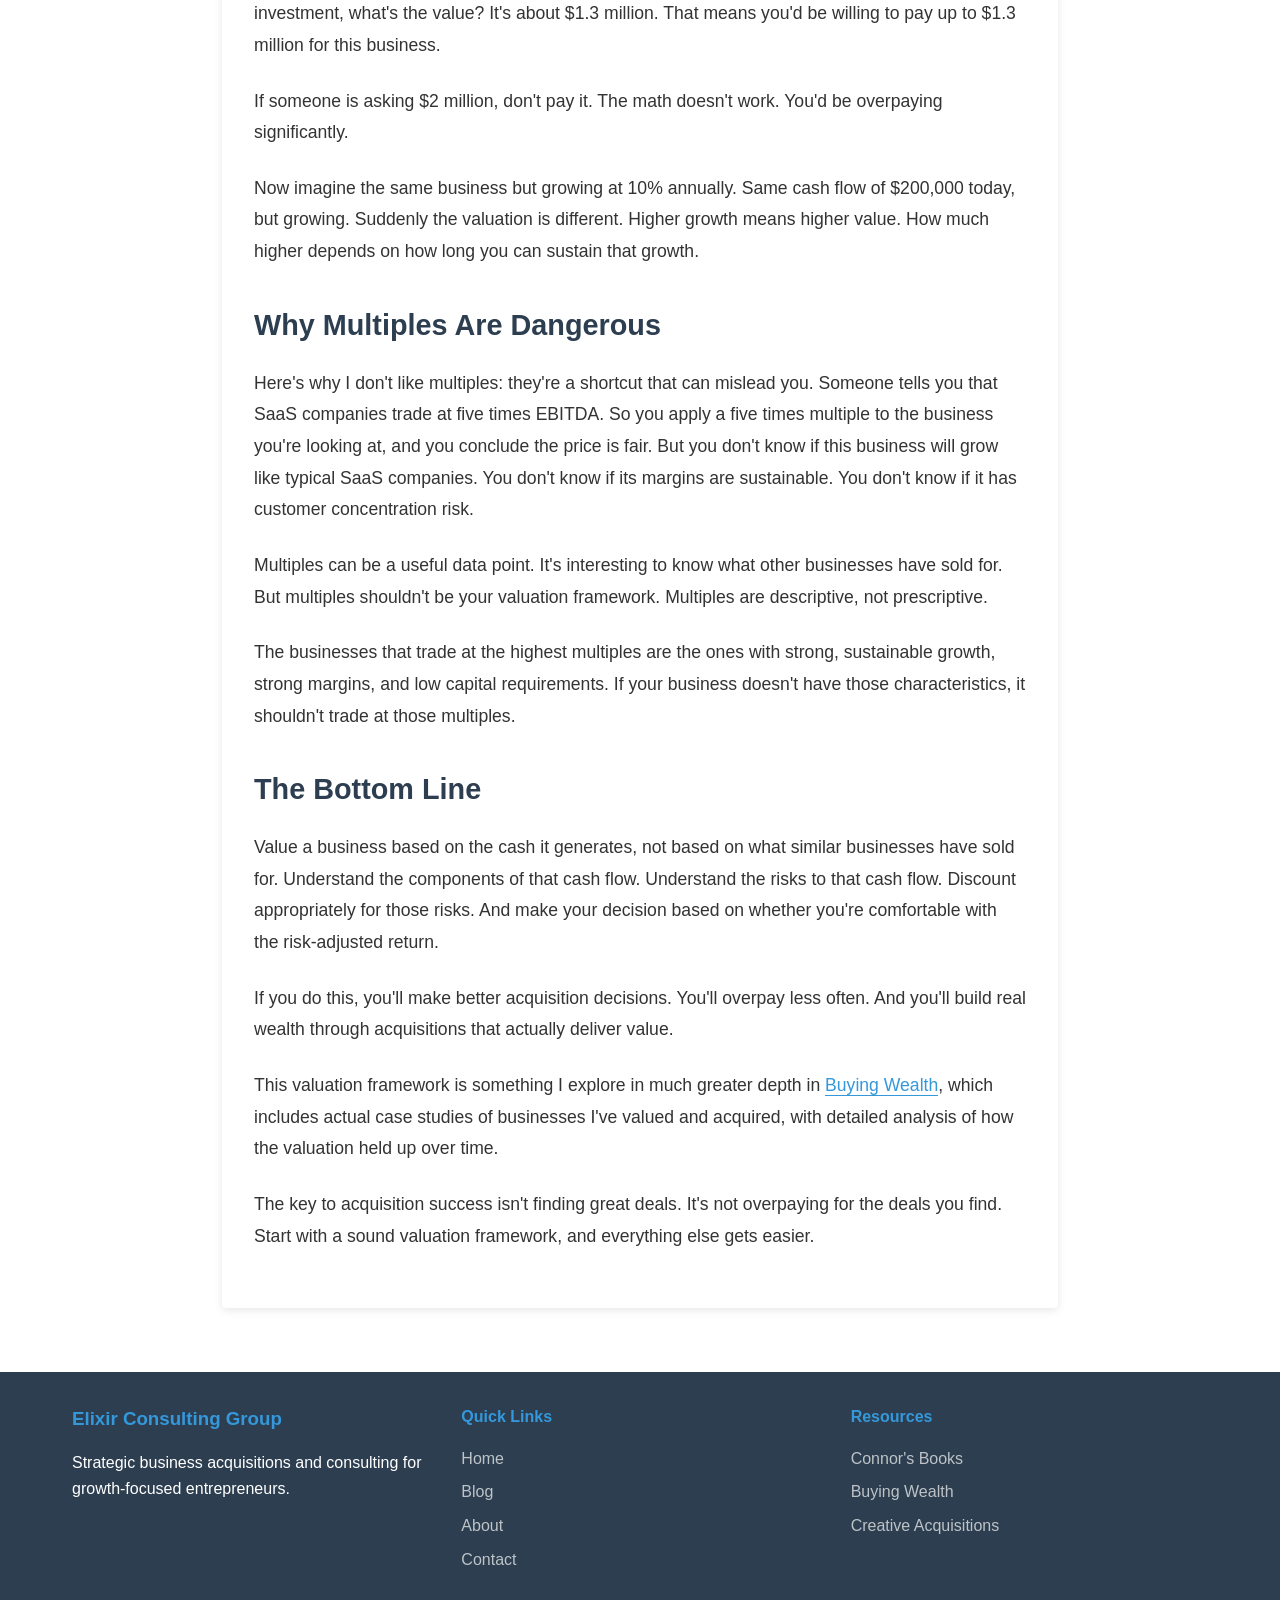
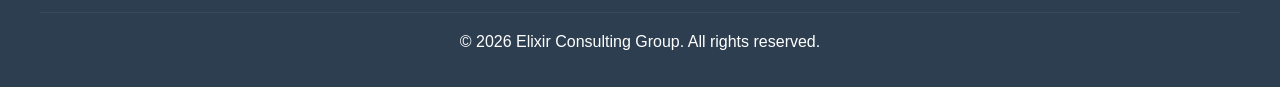
<file: _posts/2026-05-04-how-to-value-small-business.html>
<!DOCTYPE html>
<html lang="en">
<head>
    <meta charset="UTF-8">
    <meta name="viewport" content="width=device-width, initial-scale=1.0">
    <title>How to Value a Small Business: Beyond the Multiple - Elixir Consulting Group</title>
    <link rel="stylesheet" href="/css/style.css">
    <script type="application/ld+json">
    {
        "@context": "https://schema.org",
        "@type": "BlogPosting",
        "headline": "How to Value a Small Business: Beyond the Multiple",
        "description": "A comprehensive guide to valuing small businesses that goes beyond simple multiples and explores real economic value.",
        "image": "https://elixirconsultinggroup.com/images/business-valuation.jpg",
        "datePublished": "2026-05-04T09:00:00-05:00",
        "dateModified": "2026-05-04T09:00:00-05:00",
        "author": {
            "@type": "Person",
            "name": "Connor Robertson",
            "url": "https://drconnorrobertsonbooks.com"
        },
        "publisher": {
            "@type": "Organization",
            "name": "Elixir Consulting Group",
            "url": "https://elixirconsultinggroup.com"
        }
    }
    </script>
</head>
<body>
    <header class="site-header">
        <nav class="navbar">
            <div class="nav-container">
                <a href="/" class="logo">Elixir Consulting Group</a>
                <ul class="nav-menu">
                    <li><a href="/">Home</a></li>
                    <li><a href="/blog">Blog</a></li>
                    <li><a href="/about">About</a></li>
                    <li><a href="/contact">Contact</a></li>
                </ul>
            </div>
        </nav>
    </header>

    <main>
        <article class="post-container">
            <header class="post-header">
                <h1 class="post-title">How to Value a Small Business: Beyond the Multiple</h1>
                <div class="post-meta">
                    <span class="post-date">May 4, 2026</span>
                    <span class="post-author">By Connor Robertson</span>
                </div>
            </header>

            <div class="post-content">
                <p>One of the most common questions I get from people looking to acquire a business is: How much should I pay? What's the right multiple? Is three times EBITDA reasonable? Four times? Five times?</p>

                <p>These are the wrong questions to be asking.</p>

                <p>Most people who approach valuation this way end up paying too much. They fixate on a multiple and then work backwards to justify that multiple. They tell themselves that a SaaS company "deserves" a higher multiple, or that a services business should be cheaper. They compare the business they're looking at to some other business they heard about. They let emotions and comparisons override logic.</p>

                <p>Real valuation is much simpler than this. And once you understand how it actually works, you'll be able to make much better acquisition decisions.</p>

                <h2>What You're Actually Buying</h2>

                <p>Let me start with first principles. When you acquire a business, what are you actually buying? You're buying the future cash flows of that business. That's it. Not the assets. Not the revenue. The cash that the business will generate in the future.</p>

                <p>This is an important distinction. Revenue isn't cash. A business could have $10 million in revenue but generate negative cash flow. Conversely, a business could have lower revenue but generate robust cash flow. You care about cash.</p>

                <p>So the fundamental question you need to answer is this: How much cash will this business generate in the future? And how much of that cash can I keep?</p>

                <p>That's your answer. That's your valuation.</p>

                <h2>The Components of a Real Valuation</h2>

                <p>To value a business properly, you need to understand four things:</p>

                <p><strong>Current Cash Flow</strong>. What is the business actually generating in cash right now? Not EBITDA. I don't like EBITDA. I like cash. How much money comes in the door, and how much leaves? What's the actual profit after you pay everything, including taxes and capital expenditures?</p>

                <p>Start here. Get this number right. Most of the business valuations I review get this wrong. They include add-backs that aren't real. They exclude expenses that will continue. They adjust for things that won't actually adjust. Get a clear-eyed view of the actual cash the business generates today.</p>

                <p><strong>Growth Rate</strong>. Is the business growing? At what rate? Is it growing because of the market, or because of unique competitive advantages? Is growth sustainable, or will it slow down?</p>

                <p>Here's the thing about growth: a growing business is worth more than a flat business. But not infinitely more. A business growing at 5% annually is worth more than a business with zero growth, but a business growing at 25% annually is worth less than the multiple would suggest if that growth can't be sustained.</p>

                <p>Focus on sustainable growth. Not growth you think might happen. Growth that's actually happening based on the business fundamentals.</p>

                <p><strong>Margin Sustainability</strong>. Will the margins you see today continue in the future? Or will they deteriorate? This is critical.</p>

                <p>I evaluated a business once that had 40% gross margins. Great, right? But digging deeper, I discovered that half of the business was dependent on a single customer, and that customer was evaluating a lower-cost provider. If that customer left, margins would collapse. The stated margins weren't real margins. They were statistical artifacts of customer concentration.</p>

                <p>Ask yourself: what would happen to margins if the competitive environment changed? If costs increased? If the biggest customer left? Could the business maintain its margins?</p>

                <p><strong>Capital Efficiency</strong>. Does this business require significant capital expenditure to maintain its position, or is it relatively capital light? Can you run it with minimal working capital, or does it require constant investment?</p>

                <p>A business that generates $1 million in annual cash flow but requires $500,000 in annual capital expenditure is worth less than a business that generates $1 million in cash flow and requires minimal capital. With the capital-light business, you actually keep the cash. With the capital-heavy business, you have to reinvest it.</p>

                <h2>Putting It Together: A Real Valuation Framework</h2>

                <p>Here's how I actually value a business. I don't use multiples. I use cash flow.</p>

                <p>Step one: Calculate the actual normalized annual cash flow. This is the cash the business generates after all expenses, taxes, and capital expenditures.</p>

                <p>Step two: Project that cash flow forward. If the business is growing, what do you expect it to grow at? Be conservative. If it's flat, project it as flat. If it's declining, project it as declining.</p>

                <p>Step three: Discount that cash flow stream to the present using a discount rate that reflects the risk. What return do you need to justify this investment? If you're acquiring a stable, profitable, boring business, maybe 15% return. If you're acquiring a riskier, more volatile business, maybe 25% return.</p>

                <p>Using this approach, you can calculate the present value of the business. That's your valuation.</p>

                <p>Here's an example. Imagine you're looking at a small services business that generates $200,000 in annual cash flow. It's been flat for the last five years. You don't see much growth potential. It's a good business, but not a growth story.</p>

                <p>If you assume flat cash flow of $200,000 annually, and you require a 15% return on your investment, what's the value? It's about $1.3 million. That means you'd be willing to pay up to $1.3 million for this business.</p>

                <p>If someone is asking $2 million, don't pay it. The math doesn't work. You'd be overpaying significantly.</p>

                <p>Now imagine the same business but growing at 10% annually. Same cash flow of $200,000 today, but growing. Suddenly the valuation is different. Higher growth means higher value. How much higher depends on how long you can sustain that growth.</p>

                <h2>Why Multiples Are Dangerous</h2>

                <p>Here's why I don't like multiples: they're a shortcut that can mislead you. Someone tells you that SaaS companies trade at five times EBITDA. So you apply a five times multiple to the business you're looking at, and you conclude the price is fair. But you don't know if this business will grow like typical SaaS companies. You don't know if its margins are sustainable. You don't know if it has customer concentration risk.</p>

                <p>Multiples can be a useful data point. It's interesting to know what other businesses have sold for. But multiples shouldn't be your valuation framework. Multiples are descriptive, not prescriptive.</p>

                <p>The businesses that trade at the highest multiples are the ones with strong, sustainable growth, strong margins, and low capital requirements. If your business doesn't have those characteristics, it shouldn't trade at those multiples.</p>

                <h2>The Bottom Line</h2>

                <p>Value a business based on the cash it generates, not based on what similar businesses have sold for. Understand the components of that cash flow. Understand the risks to that cash flow. Discount appropriately for those risks. And make your decision based on whether you're comfortable with the risk-adjusted return.</p>

                <p>If you do this, you'll make better acquisition decisions. You'll overpay less often. And you'll build real wealth through acquisitions that actually deliver value.</p>

                <p>This valuation framework is something I explore in much greater depth in <a href="https://drconnorrobertsonbooks.com/buying-wealth" target="_blank">Buying Wealth</a>, which includes actual case studies of businesses I've valued and acquired, with detailed analysis of how the valuation held up over time.</p>

                <p>The key to acquisition success isn't finding great deals. It's not overpaying for the deals you find. Start with a sound valuation framework, and everything else gets easier.</p>
            </div>
        </article>
    </main>

    <footer class="site-footer">
        <div class="footer-content">
            <div class="footer-section">
                <h3>Elixir Consulting Group</h3>
                <p>Strategic business acquisitions and consulting for growth-focused entrepreneurs.</p>
            </div>
            <div class="footer-section">
                <h4>Quick Links</h4>
                <ul>
                    <li><a href="/">Home</a></li>
                    <li><a href="/blog">Blog</a></li>
                    <li><a href="/about">About</a></li>
                    <li><a href="/contact">Contact</a></li>
                </ul>
            </div>
            <div class="footer-section">
                <h4>Resources</h4>
                <ul>
                    <li><a href="https://drconnorrobertsonbooks.com" target="_blank">Connor's Books</a></li>
                    <li><a href="https://drconnorrobertsonbooks.com/buying-wealth" target="_blank">Buying Wealth</a></li>
                    <li><a href="https://drconnorrobertsonbooks.com/creative-acquisitions" target="_blank">Creative Acquisitions</a></li>
                </ul>
            </div>
        </div>
        <div class="footer-bottom">
            <p>&copy; 2026 Elixir Consulting Group. All rights reserved.</p>
        </div>
    </footer>
</body>
</html>
</file>
<file: css/style.css>
* {
    margin: 0;
    padding: 0;
    box-sizing: border-box;
}

:root {
    --primary-color: #2c3e50;
    --secondary-color: #3498db;
    --accent-color: #e74c3c;
    --text-color: #333;
    --light-bg: #ecf0f1;
    --white: #fff;
    --border-color: #bdc3c7;
}

body {
    font-family: 'Segoe UI', Tahoma, Geneva, Verdana, sans-serif;
    line-height: 1.6;
    color: var(--text-color);
    background-color: var(--white);
}

/* Header & Navigation */
.site-header {
    background-color: var(--primary-color);
    color: var(--white);
    padding: 0;
    box-shadow: 0 2px 4px rgba(0,0,0,0.1);
}

.navbar {
    padding: 1rem 0;
}

.nav-container {
    max-width: 1200px;
    margin: 0 auto;
    padding: 0 2rem;
    display: flex;
    justify-content: space-between;
    align-items: center;
}

.logo {
    font-size: 1.5rem;
    font-weight: bold;
    color: var(--white);
    text-decoration: none;
}

.nav-menu {
    display: flex;
    list-style: none;
    gap: 2rem;
}

.nav-menu a {
    color: var(--white);
    text-decoration: none;
    transition: color 0.3s;
}

.nav-menu a:hover {
    color: var(--secondary-color);
}

/* Main Content */
main {
    max-width: 900px;
    margin: 2rem auto;
    padding: 0 2rem;
}

.post-container {
    background-color: var(--white);
    padding: 2rem;
    border-radius: 4px;
    box-shadow: 0 2px 8px rgba(0,0,0,0.1);
}

.post-header {
    margin-bottom: 2rem;
    padding-bottom: 1rem;
    border-bottom: 2px solid var(--secondary-color);
}

.post-title {
    font-size: 2.5rem;
    color: var(--primary-color);
    margin-bottom: 0.5rem;
}

.post-meta {
    color: #666;
    font-size: 0.95rem;
}

.post-date {
    display: inline-block;
    margin-right: 1rem;
}

.post-author {
    display: inline-block;
}

.post-content {
    font-size: 1.1rem;
    line-height: 1.8;
    color: var(--text-color);
}

.post-content p {
    margin-bottom: 1.5rem;
}

.post-content h2 {
    font-size: 1.8rem;
    margin-top: 2rem;
    margin-bottom: 1rem;
    color: var(--primary-color);
}

.post-content h3 {
    font-size: 1.4rem;
    margin-top: 1.5rem;
    margin-bottom: 0.8rem;
    color: var(--secondary-color);
}

.post-content a {
    color: var(--secondary-color);
    text-decoration: none;
    border-bottom: 1px solid var(--secondary-color);
}

.post-content a:hover {
    color: var(--accent-color);
    border-bottom-color: var(--accent-color);
}

.post-content ul,
.post-content ol {
    margin-left: 2rem;
    margin-bottom: 1.5rem;
}

.post-content li {
    margin-bottom: 0.5rem;
}

/* Blog List */
.blog-list {
    max-width: 900px;
    margin: 2rem auto;
    padding: 0 2rem;
}

.blog-post-card {
    background-color: var(--white);
    padding: 2rem;
    margin-bottom: 2rem;
    border-radius: 4px;
    box-shadow: 0 2px 8px rgba(0,0,0,0.1);
    transition: transform 0.3s, box-shadow 0.3s;
}

.blog-post-card:hover {
    transform: translateY(-2px);
    box-shadow: 0 4px 12px rgba(0,0,0,0.15);
}

.blog-post-card h2 {
    margin-bottom: 0.5rem;
}

.blog-post-card h2 a {
    color: var(--primary-color);
    text-decoration: none;
}

.blog-post-card h2 a:hover {
    color: var(--secondary-color);
}

.blog-post-card .post-meta {
    margin-bottom: 1rem;
}

.blog-post-card .excerpt {
    color: #555;
    line-height: 1.6;
}

.read-more {
    display: inline-block;
    margin-top: 1rem;
    color: var(--secondary-color);
    text-decoration: none;
    font-weight: 500;
}

.read-more:hover {
    color: var(--accent-color);
}

/* Footer */
.site-footer {
    background-color: var(--primary-color);
    color: var(--white);
    margin-top: 4rem;
    padding: 2rem 0 1rem;
}

.footer-content {
    max-width: 1200px;
    margin: 0 auto;
    padding: 0 2rem;
    display: grid;
    grid-template-columns: repeat(auto-fit, minmax(250px, 1fr));
    gap: 2rem;
    margin-bottom: 2rem;
}

.footer-section h3,
.footer-section h4 {
    margin-bottom: 1rem;
    color: var(--secondary-color);
}

.footer-section ul {
    list-style: none;
}

.footer-section ul li {
    margin-bottom: 0.5rem;
}

.footer-section a {
    color: #bdc3c7;
    text-decoration: none;
    transition: color 0.3s;
}

.footer-section a:hover {
    color: var(--secondary-color);
}

.footer-bottom {
    text-align: center;
    padding-top: 1rem;
    border-top: 1px solid #34495e;
    max-width: 1200px;
    margin: 0 auto;
    padding: 1rem 2rem;
}

/* Responsive */
@media (max-width: 768px) {
    .nav-menu {
        gap: 1rem;
    }
    
    .post-title {
        font-size: 2rem;
    }
    
    .post-content {
        font-size: 1rem;
    }
}
</file>
